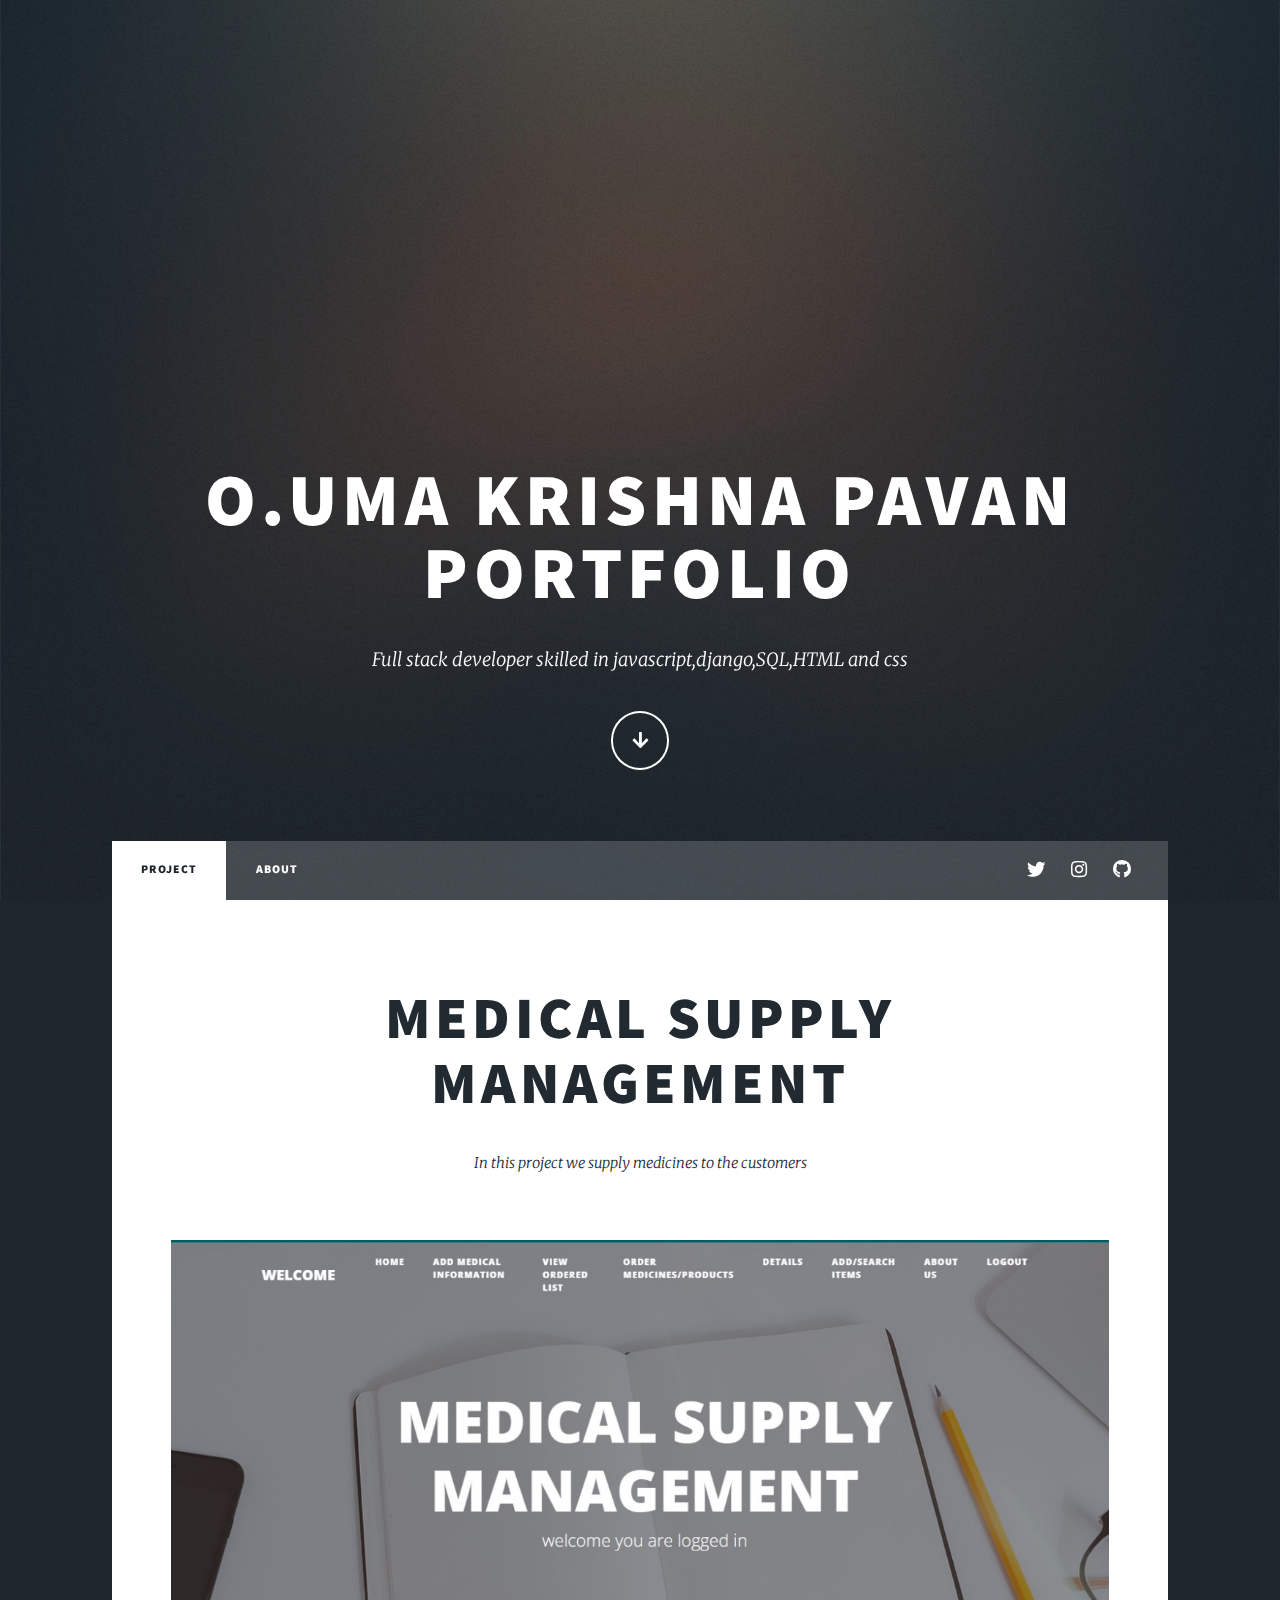
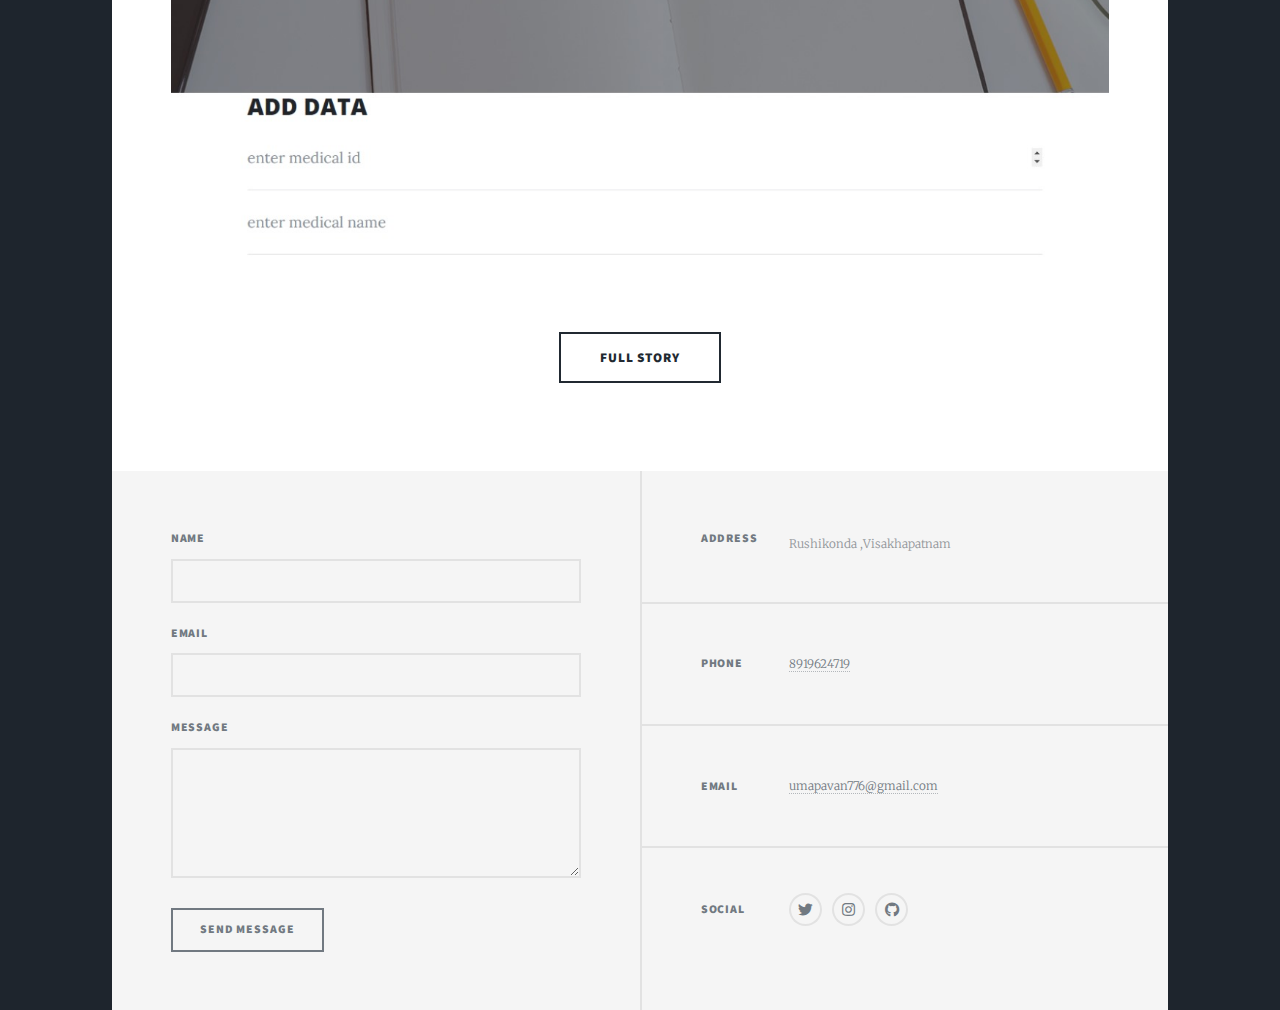
<file: index.html>
<!DOCTYPE HTML>
<html>
	<head>
		<title>Portfolio</title>
		<meta charset="utf-8" />
		<meta name="viewport" content="width=device-width, initial-scale=1, user-scalable=no" />
		<link rel="stylesheet" href="assets/css/main.css" />
		<noscript><link rel="stylesheet" href="assets/css/noscript.css" /></noscript>
	</head>
	<body class="is-preload">

			<div id="wrapper" class="fade-in">

					<div id="intro">
						<h1>O.Uma Krishna Pavan<br />
						Portfolio</h1>
						<p>Full stack developer skilled in javascript,django,SQL,HTML and css </p>
						<ul class="actions">
							<li><a href="#header" class="button icon solid solo fa-arrow-down scrolly">Continue</a></li>
						</ul>
					</div>
					<header id="header">
						<a href="index.html" class="logo">My Project</a>
					</header>

					<nav id="nav">
						<ul class="links">
							<li class="active"><a href="index.html">Project</a></li>
							<li><a href="elements.html">About</a></li>
						</ul>
						<ul class="icons">
							<li><a href="https://x.com/krish_10_13" class="icon brands fa-twitter"><span class="label">Twitter</span></a></li>
							<li><a href="https://www.instagram.com/krishna_10_13/" class="icon brands fa-instagram"><span class="label">Instagram</span></a></li>
							<li><a href="https://github.com/Krishna13-10" class="icon brands fa-github"><span class="label">GitHub</span></a></li>
						</ul>
					</nav>

					<div id="main">

							<article class="post featured">
								<header class="major">

									<h2><a href="#">Medical Supply Management
									</a></h2>
									<p>In this project we supply medicines to the customers</p>
								</header>
								<a href="#" class="image main"><img src="images/pic01.jpg" alt="" /></a>
								<ul class="actions special">
									<li><a href="#" class="button large">Full Story</a></li>
								</ul>
							</article>
							</section>

					</div>

				<!-- Footer -->
					<footer id="footer">
						<section>
							<form method="post" action="#">
								<div class="fields">
									<div class="field">
										<label for="name">Name</label>
										<input type="text" name="name" id="name" />
									</div>
									<div class="field">
										<label for="email">Email</label>
										<input type="text" name="email" id="email" />
									</div>
									<div class="field">
										<label for="message">Message</label>
										<textarea name="message" id="message" rows="3"></textarea>
									</div>
								</div>
								<ul class="actions">
									<li><input type="submit" value="Send Message" /></li>
								</ul>
							</form>
						</section>
						<section class="split contact">
							<section class="alt">
								<h3>Address</h3>
								<p>Rushikonda ,Visakhapatnam</p>		                                    </p>
							</section>
							<section>
								<h3>Phone</h3>
								<p><a href="#">8919624719</a></p>
							</section>
							<section>
								<h3>Email</h3>
								<p><a href="#">umapavan776@gmail.com</a></p>
							</section>
							<section>
								<h3>Social</h3>
								<ul class="icons alt"><li><a href="https://x.com/krish_10_13" class="icon brands fa-twitter"><span class="label">Twitter</span></a></li>
									<li><a href="https://www.instagram.com/krishna_10_13/" class="icon brands fa-instagram"><span class="label">Instagram</span></a></li>
									<li><a href="https://github.com/Krishna13-10" class="icon brands fa-github"><span class="label">GitHub</span></a></li>
								</ul>
							</section>
						</section>
					</footer>

				

			</div>

		<!-- Scripts -->
			<script src="assets/js/jquery.min.js"></script>
			<script src="assets/js/jquery.scrollex.min.js"></script>
			<script src="assets/js/jquery.scrolly.min.js"></script>
			<script src="assets/js/browser.min.js"></script>
			<script src="assets/js/breakpoints.min.js"></script>
			<script src="assets/js/util.js"></script>
			<script src="assets/js/main.js"></script>

	</body>
</html>
</file>
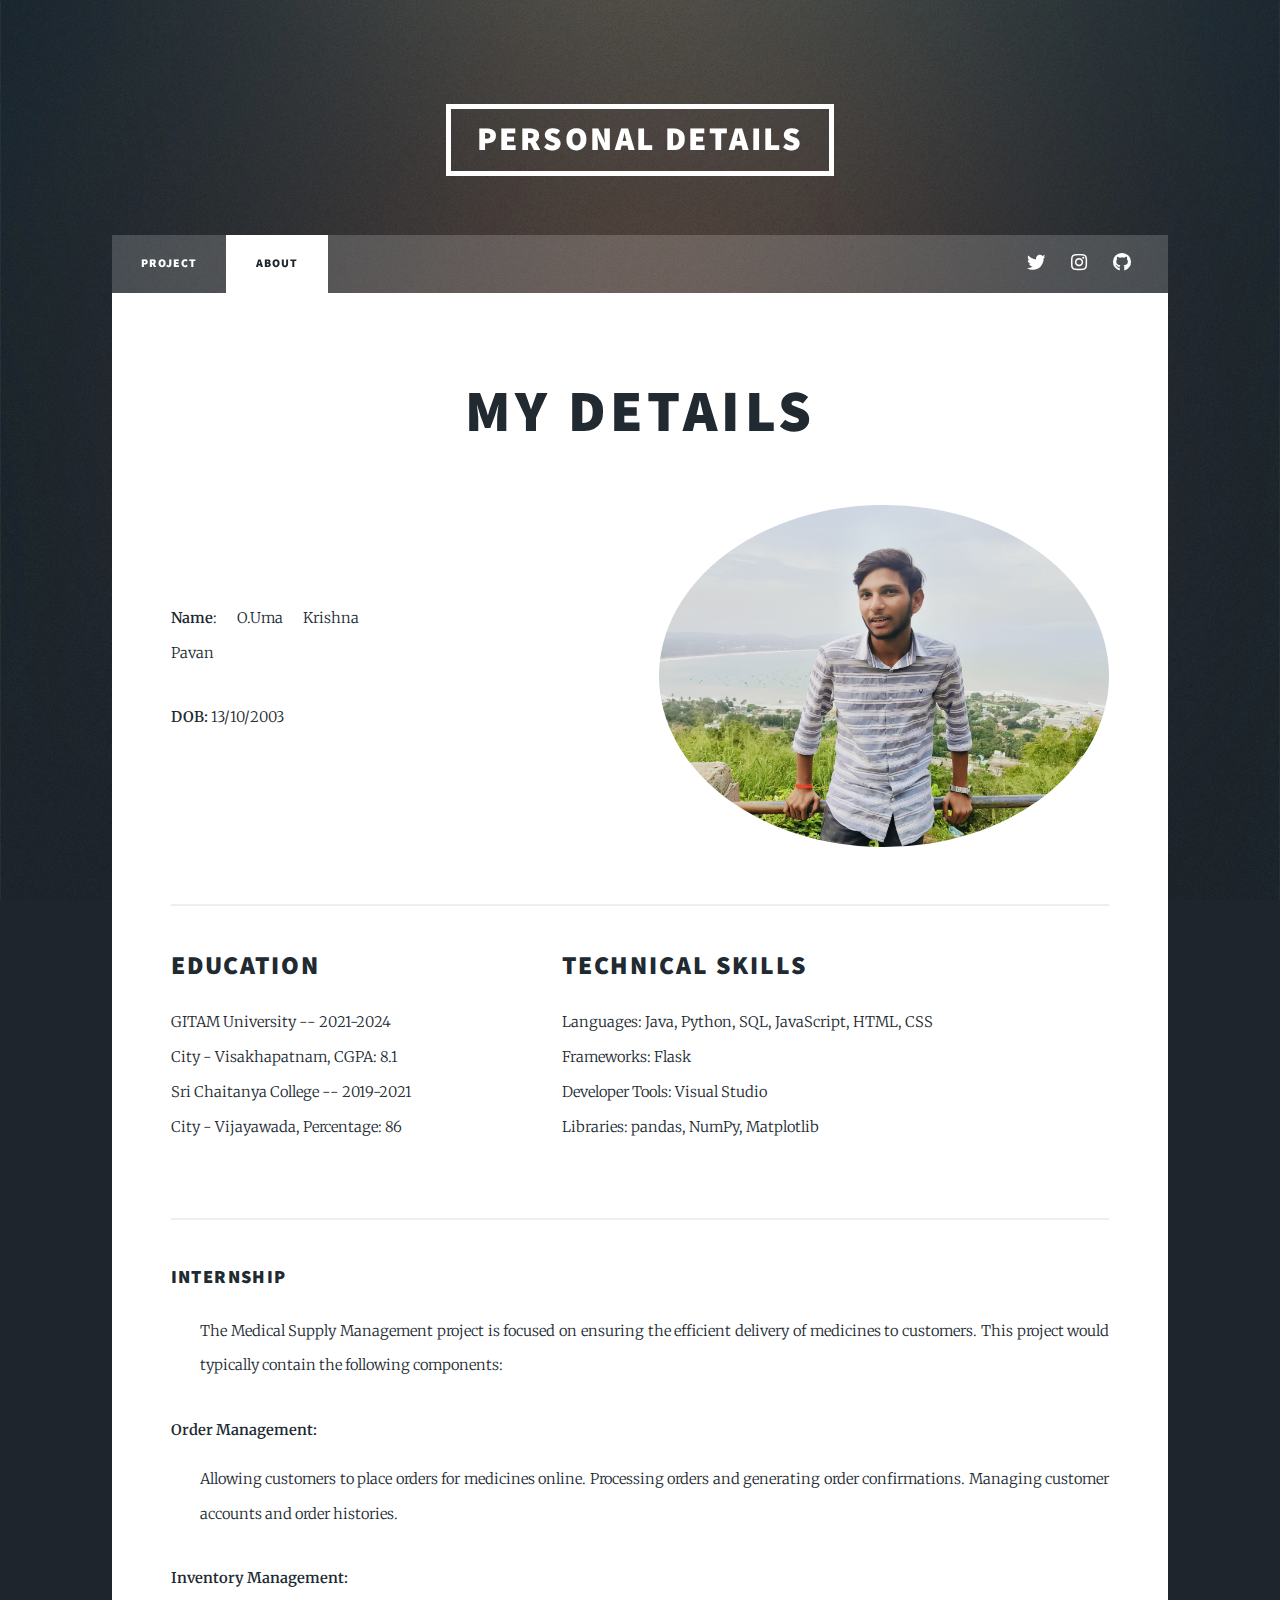
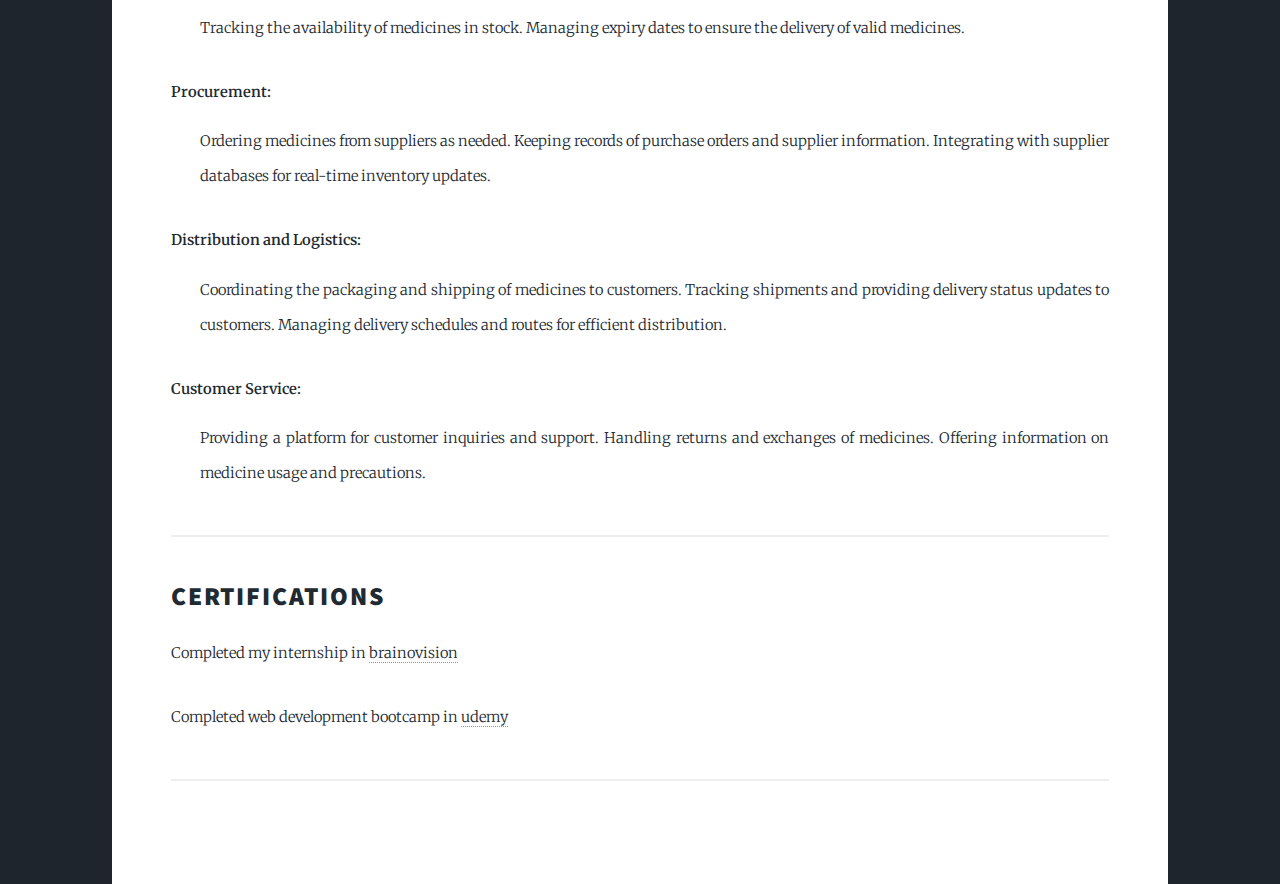
<file: elements.html>
<!DOCTYPE HTML>

<html>
	<head>
		<title>Elements Reference - Massively by HTML5 UP</title>
		<meta charset="utf-8" />
		<meta name="viewport" content="width=device-width, initial-scale=1, user-scalable=no" />
		<link rel="stylesheet" href="assets/css/main.css" />
		<noscript><link rel="stylesheet" href="assets/css/noscript.css" /></noscript>
		<style>
			.details{
				
				display: flex;
				align-items: center;
			}
			.education-section {
				display: flex;
				align-items: center;
			}
			.edu{
				margin-right: 150px;
			}
			.details img {
				max-width: 450px;
				max-height: 500px;
				border-radius: 50%;
				margin-left: 300px;
			}
			
		</style>
	</head>
	<body class="is-preload">

		<!-- Wrapper -->
		<div id="wrapper">

			<!-- Header -->
			<header id="header">
				<a href="index.html" class="logo">Personal Details</a>
			</header>

			<!-- Nav -->
			<nav id="nav">
				<ul class="links">
					<li><a href="index.html">Project</a></li>
					<li class="active"><a href="elements.html">About</a></li>
				</ul>
				<ul class="icons">
					<li><a href="https://x.com/krish_10_13" class="icon brands fa-twitter"><span class="label">Twitter</span></a></li>
							<li><a href="https://www.instagram.com/krishna_10_13/" class="icon brands fa-instagram"><span class="label">Instagram</span></a></li>
							<li><a href="https://github.com/Krishna13-10" class="icon brands fa-github"><span class="label">GitHub</span></a></li>

				</ul>
			</nav>

			<!-- Main -->
			<div id="main">

				<!-- Post -->
				<section class="post">
					<header class="major">
						<h1>My details</h1>
					</header>

					<!-- Text stuff -->
					<div class="details">
						<div>
					<p><b>Name</b>: O.Uma Krishna Pavan</p>
					<p><b>DOB:</b> 13/10/2003</p>
					    </div>
						<div >
							<img src="pico4.jpg" alt="Your Picture">
						</div>
					</div>


					<hr />

					<!-- Education Section -->
					<div class="education-section">
						<div class="edu">
							<header>
								<h2>Education</h2>
							</header>
							<p>GITAM University -- 2021-2024<br>
								City - Visakhapatnam, CGPA: 8.1<br>
								Sri Chaitanya College -- 2019-2021<br>
								City - Vijayawada, Percentage: 86<br>
							</p>
						</div>
						<div>
							<header>
							<h2>Technical skills</h2>
							</header>
							<p>Languages: Java, Python, SQL, JavaScript, HTML, CSS<br>
							Frameworks: Flask<br>
						    Developer Tools: Visual Studio<br>
							Libraries: pandas, NumPy, Matplotlib<br>
						</div>
					</div>

					<hr />

					<h3>Internship</h3>
					<dl>
						<dd>
							<p>The Medical Supply Management project is focused on ensuring the efficient delivery of medicines to customers. This project would typically contain the following components:</p>
						</dd>
						<dt>Order Management:</dt>
						<dd>
							<p>Allowing customers to place orders for medicines online. Processing orders and generating order confirmations. Managing customer accounts and order histories.</p>
						</dd>
						<dt>Inventory Management:</dt>
						<dd>
							<p>Tracking the availability of medicines in stock. Managing expiry dates to ensure the delivery of valid medicines.</p>
						</dd>
						<dt>Procurement:</dt>
						<dd>
							<p>Ordering medicines from suppliers as needed. Keeping records of purchase orders and supplier information. Integrating with supplier databases for real-time inventory updates.</p>
						</dd>
						<dt>Distribution and Logistics:</dt>
						<dd>
							<p>Coordinating the packaging and shipping of medicines to customers. Tracking shipments and providing delivery status updates to customers. Managing delivery schedules and routes for efficient distribution.</p>
						</dd>
						<dt>Customer Service:</dt>
						<dd>
							<p>Providing a platform for customer inquiries and support. Handling returns and exchanges of medicines. Offering information on medicine usage and precautions.</p>
						</dd>
					</dl>

					<hr />

					<!-- Certifications Section -->
					<h2>Certifications</h2>
					<p>Completed my internship in <a href="pic02.jpg">brainovision</a></p>
					<p>Completed web development bootcamp in <a href="pic03.jpg">udemy</a></p>
					<hr />

				</section>

			</div>

			
		<script src="assets/js/jquery.min.js"></script>
		<script src="assets/js/jquery.scrollex.min.js"></script>
		<script src="assets/js/jquery.scrolly.min.js"></script>
		<script src="assets/js/browser.min.js"></script>
		<script src="assets/js/breakpoints.min.js"></script>
		<script src="assets/js/util.js"></script>
		<script src="assets/js/main.js"></script>

	</body>
</html>
</file>
<file: assets/css/main.css>
@import url(fontawesome-all.min.css);
@import url("https://fonts.googleapis.com/css?family=Merriweather:300,700,300italic,700italic|Source+Sans+Pro:900");

/*
	Massively by HTML5 UP
	html5up.net | @ajlkn
	Free for personal and commercial use under the CCA 3.0 license (html5up.net/license)
*/

html, body, div, span, applet, object,
iframe, h1, h2, h3, h4, h5, h6, p, blockquote,
pre, a, abbr, acronym, address, big, cite,
code, del, dfn, em, img, ins, kbd, q, s, samp,
small, strike, strong, sub, sup, tt, var, b,
u, i, center, dl, dt, dd, ol, ul, li, fieldset,
form, label, legend, table, caption, tbody,
tfoot, thead, tr, th, td, article, aside,
canvas, details, embed, figure, figcaption,
footer, header, hgroup, menu, nav, output, ruby,
section, summary, time, mark, audio, video {
	margin: 0;
	padding: 0;
	border: 0;
	font-size: 100%;
	font: inherit;
	vertical-align: baseline;}

article, aside, details, figcaption, figure,
footer, header, hgroup, menu, nav, section {
	display: block;}

body {
	line-height: 1;
}

ol, ul {
	list-style: none;
}

blockquote, q {
	quotes: none;
}

	blockquote:before, blockquote:after, q:before, q:after {
		content: '';
		content: none;
	}

table {
	border-collapse: collapse;
	border-spacing: 0;
}

body {
	-webkit-text-size-adjust: none;
}

mark {
	background-color: transparent;
	color: inherit;
}

input::-moz-focus-inner {
	border: 0;
	padding: 0;
}

input, select, textarea {
	-moz-appearance: none;
	-webkit-appearance: none;
	-ms-appearance: none;
	appearance: none;
}

/* Basic */

	@-ms-viewport {
		width: device-width;
	}

	body {
		-ms-overflow-style: scrollbar;
	}

	@media screen and (max-width: 480px) {

		html, body {
			min-width: 320px;
		}

	}

	html {
		box-sizing: border-box;
	}

	*, *:before, *:after {
		box-sizing: inherit;
	}

	body {
		background-color: #1e252d;
	}

		body.is-preload *, body.is-preload *:before, body.is-preload *:after {
			-moz-animation: none !important;
			-webkit-animation: none !important;
			-ms-animation: none !important;
			animation: none !important;
			-moz-transition: none !important;
			-webkit-transition: none !important;
			-ms-transition: none !important;
			transition: none !important;
		}

/* Type */

	html {
		font-size: 16pt;
	}

		@media screen and (max-width: 1680px) {

			html {
				font-size: 12pt;
			}

		}

		@media screen and (max-width: 1280px) {

			html {
				font-size: 11pt;
			}

		}

		@media screen and (max-width: 360px) {

			html {
				font-size: 10pt;
			}

		}

	body {
		color: #212931;
	}

	body, input, select, textarea {
		font-family: "Merriweather", Georgia, serif;
		font-weight: 300;
		font-size: 1rem;
		line-height: 2.375;
	}

	a {
		-moz-transition: color 0.2s ease-in-out, background-color 0.2s ease-in-out, border-color 0.2s ease-in-out, box-shadow 0.2s ease-in-out;
		-webkit-transition: color 0.2s ease-in-out, background-color 0.2s ease-in-out, border-color 0.2s ease-in-out, box-shadow 0.2s ease-in-out;
		-ms-transition: color 0.2s ease-in-out, background-color 0.2s ease-in-out, border-color 0.2s ease-in-out, box-shadow 0.2s ease-in-out;
		transition: color 0.2s ease-in-out, background-color 0.2s ease-in-out, border-color 0.2s ease-in-out, box-shadow 0.2s ease-in-out;
		border-bottom: dotted 1px;
		text-decoration: none;
	}

		a:hover {
			border-bottom-color: transparent;
		}

	strong, b {
		font-weight: 600;
	}

	em, i {
		font-style: italic;
	}

	p {
		text-align: justify;
		margin: 0 0 2rem 0;
	}

	h1, h2, h3, h4, h5, h6 {
		font-family: "Source Sans Pro", Helvetica, sans-serif;
		font-weight: 900;
		line-height: 1.5;
		letter-spacing: 0.075em;
		text-transform: uppercase;
		margin: 0 0 1rem 0;
	}

		h1 a, h2 a, h3 a, h4 a, h5 a, h6 a {
			border-bottom: 0;
			color: inherit;
			text-decoration: none;
		}

	h1 {
		font-size: 4rem;
		line-height: 1.1;
		margin: 0 0 2rem 0;
	}

	h2 {
		font-size: 1.75rem;
		line-height: 1.3;
		margin: 0 0 1.5rem 0;
	}

	h3 {
		font-size: 1.25rem;
		margin: 0 0 1.5rem 0;
	}

	h4 {
		font-size: 1rem;
	}

	h5 {
		font-size: 0.9rem;
	}

	h6 {
		font-size: 0.8rem;
	}

	sub {
		font-size: 0.8rem;
		position: relative;
		top: 0.5rem;
	}

	sup {
		font-size: 0.8rem;
		position: relative;
		top: -0.5rem;
	}

	blockquote {
		border-left: solid 4px;
		font-style: italic;
		margin: 0 0 2rem 0;
		padding: 0.5rem 0 0.5rem 2rem;
	}

	code {
		border: solid 2px;
		font-family: "Courier New", monospace;
		font-size: 0.9rem;
		margin: 0 0.25rem;
		padding: 0.25rem 0.65rem;
	}

	pre {
		-webkit-overflow-scrolling: touch;
		font-family: "Courier New", monospace;
		font-size: 0.9rem;
		margin: 0 0 2rem 0;
	}

		pre code {
			display: block;
			line-height: 1.75;
			padding: 1rem 1.5rem;
			overflow-x: auto;
		}

	hr {
		border: 0;
		border-bottom: solid 2px;
		margin: 3rem 0;
	}

		hr.major {
			margin: 5rem 0;
		}

	.align-left {
		text-align: left;
	}

	.align-center {
		text-align: center;
	}

	.align-right {
		text-align: right;
	}

	input, select, textarea {
		color: #212931;
	}

	a {
		color: #212931;
		border-bottom-color: rgba(33, 41, 49, 0.5);
	}

		a:hover {
			border-bottom-color: transparent;
			color: #18bfef !important;
		}

	strong, b {
		color: #212931;
	}

	h1, h2, h3, h4, h5, h6 {
		color: #212931;
	}

	blockquote {
		border-left-color: #eeeeee;
	}

	code {
		background: rgba(220, 220, 220, 0.25);
		border-color: #eeeeee;
	}

	hr {
		border-bottom-color: #eeeeee;
	}

/* Row */

	.row {
		display: flex;
		flex-wrap: wrap;
		box-sizing: border-box;
		align-items: stretch;
	}

		.row > * {
			box-sizing: border-box;
		}

		.row.gtr-uniform > * > :last-child {
			margin-bottom: 0;
		}

		.row.aln-left {
			justify-content: flex-start;
		}

		.row.aln-center {
			justify-content: center;
		}

		.row.aln-right {
			justify-content: flex-end;
		}

		.row.aln-top {
			align-items: flex-start;
		}

		.row.aln-middle {
			align-items: center;
		}

		.row.aln-bottom {
			align-items: flex-end;
		}

		.row > .imp {
			order: -1;
		}

		.row > .col-1 {
			width: 8.33333%;
		}

		.row > .off-1 {
			margin-left: 8.33333%;
		}

		.row > .col-2 {
			width: 16.66667%;
		}

		.row > .off-2 {
			margin-left: 16.66667%;
		}

		.row > .col-3 {
			width: 25%;
		}

		.row > .off-3 {
			margin-left: 25%;
		}

		.row > .col-4 {
			width: 33.33333%;
		}

		.row > .off-4 {
			margin-left: 33.33333%;
		}

		.row > .col-5 {
			width: 41.66667%;
		}

		.row > .off-5 {
			margin-left: 41.66667%;
		}

		.row > .col-6 {
			width: 50%;
		}

		.row > .off-6 {
			margin-left: 50%;
		}

		.row > .col-7 {
			width: 58.33333%;
		}

		.row > .off-7 {
			margin-left: 58.33333%;
		}

		.row > .col-8 {
			width: 66.66667%;
		}

		.row > .off-8 {
			margin-left: 66.66667%;
		}

		.row > .col-9 {
			width: 75%;
		}

		.row > .off-9 {
			margin-left: 75%;
		}

		.row > .col-10 {
			width: 83.33333%;
		}

		.row > .off-10 {
			margin-left: 83.33333%;
		}

		.row > .col-11 {
			width: 91.66667%;
		}

		.row > .off-11 {
			margin-left: 91.66667%;
		}

		.row > .col-12 {
			width: 100%;
		}

		.row > .off-12 {
			margin-left: 100%;
		}

		.row.gtr-0 {
			margin-top: 0;
			margin-left: 0rem;
		}

			.row.gtr-0 > * {
				padding: 0 0 0 0rem;
			}

			.row.gtr-0.gtr-uniform {
				margin-top: 0rem;
			}

				.row.gtr-0.gtr-uniform > * {
					padding-top: 0rem;
				}

		.row.gtr-25 {
			margin-top: 0;
			margin-left: -0.375rem;
		}

			.row.gtr-25 > * {
				padding: 0 0 0 0.375rem;
			}

			.row.gtr-25.gtr-uniform {
				margin-top: -0.375rem;
			}

				.row.gtr-25.gtr-uniform > * {
					padding-top: 0.375rem;
				}

		.row.gtr-50 {
			margin-top: 0;
			margin-left: -0.75rem;
		}

			.row.gtr-50 > * {
				padding: 0 0 0 0.75rem;
			}

			.row.gtr-50.gtr-uniform {
				margin-top: -0.75rem;
			}

				.row.gtr-50.gtr-uniform > * {
					padding-top: 0.75rem;
				}

		.row {
			margin-top: 0;
			margin-left: -1.5rem;
		}

			.row > * {
				padding: 0 0 0 1.5rem;
			}

			.row.gtr-uniform {
				margin-top: -1.5rem;
			}

				.row.gtr-uniform > * {
					padding-top: 1.5rem;
				}

		.row.gtr-150 {
			margin-top: 0;
			margin-left: -2.25rem;
		}

			.row.gtr-150 > * {
				padding: 0 0 0 2.25rem;
			}

			.row.gtr-150.gtr-uniform {
				margin-top: -2.25rem;
			}

				.row.gtr-150.gtr-uniform > * {
					padding-top: 2.25rem;
				}

		.row.gtr-200 {
			margin-top: 0;
			margin-left: -3rem;
		}

			.row.gtr-200 > * {
				padding: 0 0 0 3rem;
			}

			.row.gtr-200.gtr-uniform {
				margin-top: -3rem;
			}

				.row.gtr-200.gtr-uniform > * {
					padding-top: 3rem;
				}

		@media screen and (max-width: 1680px) {

			.row {
				display: flex;
				flex-wrap: wrap;
				box-sizing: border-box;
				align-items: stretch;
			}

				.row > * {
					box-sizing: border-box;
				}

				.row.gtr-uniform > * > :last-child {
					margin-bottom: 0;
				}

				.row.aln-left {
					justify-content: flex-start;
				}

				.row.aln-center {
					justify-content: center;
				}

				.row.aln-right {
					justify-content: flex-end;
				}

				.row.aln-top {
					align-items: flex-start;
				}

				.row.aln-middle {
					align-items: center;
				}

				.row.aln-bottom {
					align-items: flex-end;
				}

				.row > .imp-xlarge {
					order: -1;
				}

				.row > .col-1-xlarge {
					width: 8.33333%;
				}

				.row > .off-1-xlarge {
					margin-left: 8.33333%;
				}

				.row > .col-2-xlarge {
					width: 16.66667%;
				}

				.row > .off-2-xlarge {
					margin-left: 16.66667%;
				}

				.row > .col-3-xlarge {
					width: 25%;
				}

				.row > .off-3-xlarge {
					margin-left: 25%;
				}

				.row > .col-4-xlarge {
					width: 33.33333%;
				}

				.row > .off-4-xlarge {
					margin-left: 33.33333%;
				}

				.row > .col-5-xlarge {
					width: 41.66667%;
				}

				.row > .off-5-xlarge {
					margin-left: 41.66667%;
				}

				.row > .col-6-xlarge {
					width: 50%;
				}

				.row > .off-6-xlarge {
					margin-left: 50%;
				}

				.row > .col-7-xlarge {
					width: 58.33333%;
				}

				.row > .off-7-xlarge {
					margin-left: 58.33333%;
				}

				.row > .col-8-xlarge {
					width: 66.66667%;
				}

				.row > .off-8-xlarge {
					margin-left: 66.66667%;
				}

				.row > .col-9-xlarge {
					width: 75%;
				}

				.row > .off-9-xlarge {
					margin-left: 75%;
				}

				.row > .col-10-xlarge {
					width: 83.33333%;
				}

				.row > .off-10-xlarge {
					margin-left: 83.33333%;
				}

				.row > .col-11-xlarge {
					width: 91.66667%;
				}

				.row > .off-11-xlarge {
					margin-left: 91.66667%;
				}

				.row > .col-12-xlarge {
					width: 100%;
				}

				.row > .off-12-xlarge {
					margin-left: 100%;
				}

				.row.gtr-0 {
					margin-top: 0;
					margin-left: 0rem;
				}

					.row.gtr-0 > * {
						padding: 0 0 0 0rem;
					}

					.row.gtr-0.gtr-uniform {
						margin-top: 0rem;
					}

						.row.gtr-0.gtr-uniform > * {
							padding-top: 0rem;
						}

				.row.gtr-25 {
					margin-top: 0;
					margin-left: -0.375rem;
				}

					.row.gtr-25 > * {
						padding: 0 0 0 0.375rem;
					}

					.row.gtr-25.gtr-uniform {
						margin-top: -0.375rem;
					}

						.row.gtr-25.gtr-uniform > * {
							padding-top: 0.375rem;
						}

				.row.gtr-50 {
					margin-top: 0;
					margin-left: -0.75rem;
				}

					.row.gtr-50 > * {
						padding: 0 0 0 0.75rem;
					}

					.row.gtr-50.gtr-uniform {
						margin-top: -0.75rem;
					}

						.row.gtr-50.gtr-uniform > * {
							padding-top: 0.75rem;
						}

				.row {
					margin-top: 0;
					margin-left: -1.5rem;
				}

					.row > * {
						padding: 0 0 0 1.5rem;
					}

					.row.gtr-uniform {
						margin-top: -1.5rem;
					}

						.row.gtr-uniform > * {
							padding-top: 1.5rem;
						}

				.row.gtr-150 {
					margin-top: 0;
					margin-left: -2.25rem;
				}

					.row.gtr-150 > * {
						padding: 0 0 0 2.25rem;
					}

					.row.gtr-150.gtr-uniform {
						margin-top: -2.25rem;
					}

						.row.gtr-150.gtr-uniform > * {
							padding-top: 2.25rem;
						}

				.row.gtr-200 {
					margin-top: 0;
					margin-left: -3rem;
				}

					.row.gtr-200 > * {
						padding: 0 0 0 3rem;
					}

					.row.gtr-200.gtr-uniform {
						margin-top: -3rem;
					}

						.row.gtr-200.gtr-uniform > * {
							padding-top: 3rem;
						}

		}

		@media screen and (max-width: 1280px) {

			.row {
				display: flex;
				flex-wrap: wrap;
				box-sizing: border-box;
				align-items: stretch;
			}

				.row > * {
					box-sizing: border-box;
				}

				.row.gtr-uniform > * > :last-child {
					margin-bottom: 0;
				}

				.row.aln-left {
					justify-content: flex-start;
				}

				.row.aln-center {
					justify-content: center;
				}

				.row.aln-right {
					justify-content: flex-end;
				}

				.row.aln-top {
					align-items: flex-start;
				}

				.row.aln-middle {
					align-items: center;
				}

				.row.aln-bottom {
					align-items: flex-end;
				}

				.row > .imp-large {
					order: -1;
				}

				.row > .col-1-large {
					width: 8.33333%;
				}

				.row > .off-1-large {
					margin-left: 8.33333%;
				}

				.row > .col-2-large {
					width: 16.66667%;
				}

				.row > .off-2-large {
					margin-left: 16.66667%;
				}

				.row > .col-3-large {
					width: 25%;
				}

				.row > .off-3-large {
					margin-left: 25%;
				}

				.row > .col-4-large {
					width: 33.33333%;
				}

				.row > .off-4-large {
					margin-left: 33.33333%;
				}

				.row > .col-5-large {
					width: 41.66667%;
				}

				.row > .off-5-large {
					margin-left: 41.66667%;
				}

				.row > .col-6-large {
					width: 50%;
				}

				.row > .off-6-large {
					margin-left: 50%;
				}

				.row > .col-7-large {
					width: 58.33333%;
				}

				.row > .off-7-large {
					margin-left: 58.33333%;
				}

				.row > .col-8-large {
					width: 66.66667%;
				}

				.row > .off-8-large {
					margin-left: 66.66667%;
				}

				.row > .col-9-large {
					width: 75%;
				}

				.row > .off-9-large {
					margin-left: 75%;
				}

				.row > .col-10-large {
					width: 83.33333%;
				}

				.row > .off-10-large {
					margin-left: 83.33333%;
				}

				.row > .col-11-large {
					width: 91.66667%;
				}

				.row > .off-11-large {
					margin-left: 91.66667%;
				}

				.row > .col-12-large {
					width: 100%;
				}

				.row > .off-12-large {
					margin-left: 100%;
				}

				.row.gtr-0 {
					margin-top: 0;
					margin-left: 0rem;
				}

					.row.gtr-0 > * {
						padding: 0 0 0 0rem;
					}

					.row.gtr-0.gtr-uniform {
						margin-top: 0rem;
					}

						.row.gtr-0.gtr-uniform > * {
							padding-top: 0rem;
						}

				.row.gtr-25 {
					margin-top: 0;
					margin-left: -0.375rem;
				}

					.row.gtr-25 > * {
						padding: 0 0 0 0.375rem;
					}

					.row.gtr-25.gtr-uniform {
						margin-top: -0.375rem;
					}

						.row.gtr-25.gtr-uniform > * {
							padding-top: 0.375rem;
						}

				.row.gtr-50 {
					margin-top: 0;
					margin-left: -0.75rem;
				}

					.row.gtr-50 > * {
						padding: 0 0 0 0.75rem;
					}

					.row.gtr-50.gtr-uniform {
						margin-top: -0.75rem;
					}

						.row.gtr-50.gtr-uniform > * {
							padding-top: 0.75rem;
						}

				.row {
					margin-top: 0;
					margin-left: -1.5rem;
				}

					.row > * {
						padding: 0 0 0 1.5rem;
					}

					.row.gtr-uniform {
						margin-top: -1.5rem;
					}

						.row.gtr-uniform > * {
							padding-top: 1.5rem;
						}

				.row.gtr-150 {
					margin-top: 0;
					margin-left: -2.25rem;
				}

					.row.gtr-150 > * {
						padding: 0 0 0 2.25rem;
					}

					.row.gtr-150.gtr-uniform {
						margin-top: -2.25rem;
					}

						.row.gtr-150.gtr-uniform > * {
							padding-top: 2.25rem;
						}

				.row.gtr-200 {
					margin-top: 0;
					margin-left: -3rem;
				}

					.row.gtr-200 > * {
						padding: 0 0 0 3rem;
					}

					.row.gtr-200.gtr-uniform {
						margin-top: -3rem;
					}

						.row.gtr-200.gtr-uniform > * {
							padding-top: 3rem;
						}

		}

		@media screen and (max-width: 980px) {

			.row {
				display: flex;
				flex-wrap: wrap;
				box-sizing: border-box;
				align-items: stretch;
			}

				.row > * {
					box-sizing: border-box;
				}

				.row.gtr-uniform > * > :last-child {
					margin-bottom: 0;
				}

				.row.aln-left {
					justify-content: flex-start;
				}

				.row.aln-center {
					justify-content: center;
				}

				.row.aln-right {
					justify-content: flex-end;
				}

				.row.aln-top {
					align-items: flex-start;
				}

				.row.aln-middle {
					align-items: center;
				}

				.row.aln-bottom {
					align-items: flex-end;
				}

				.row > .imp-medium {
					order: -1;
				}

				.row > .col-1-medium {
					width: 8.33333%;
				}

				.row > .off-1-medium {
					margin-left: 8.33333%;
				}

				.row > .col-2-medium {
					width: 16.66667%;
				}

				.row > .off-2-medium {
					margin-left: 16.66667%;
				}

				.row > .col-3-medium {
					width: 25%;
				}

				.row > .off-3-medium {
					margin-left: 25%;
				}

				.row > .col-4-medium {
					width: 33.33333%;
				}

				.row > .off-4-medium {
					margin-left: 33.33333%;
				}

				.row > .col-5-medium {
					width: 41.66667%;
				}

				.row > .off-5-medium {
					margin-left: 41.66667%;
				}

				.row > .col-6-medium {
					width: 50%;
				}

				.row > .off-6-medium {
					margin-left: 50%;
				}

				.row > .col-7-medium {
					width: 58.33333%;
				}

				.row > .off-7-medium {
					margin-left: 58.33333%;
				}

				.row > .col-8-medium {
					width: 66.66667%;
				}

				.row > .off-8-medium {
					margin-left: 66.66667%;
				}

				.row > .col-9-medium {
					width: 75%;
				}

				.row > .off-9-medium {
					margin-left: 75%;
				}

				.row > .col-10-medium {
					width: 83.33333%;
				}

				.row > .off-10-medium {
					margin-left: 83.33333%;
				}

				.row > .col-11-medium {
					width: 91.66667%;
				}

				.row > .off-11-medium {
					margin-left: 91.66667%;
				}

				.row > .col-12-medium {
					width: 100%;
				}

				.row > .off-12-medium {
					margin-left: 100%;
				}

				.row.gtr-0 {
					margin-top: 0;
					margin-left: 0rem;
				}

					.row.gtr-0 > * {
						padding: 0 0 0 0rem;
					}

					.row.gtr-0.gtr-uniform {
						margin-top: 0rem;
					}

						.row.gtr-0.gtr-uniform > * {
							padding-top: 0rem;
						}

				.row.gtr-25 {
					margin-top: 0;
					margin-left: -0.375rem;
				}

					.row.gtr-25 > * {
						padding: 0 0 0 0.375rem;
					}

					.row.gtr-25.gtr-uniform {
						margin-top: -0.375rem;
					}

						.row.gtr-25.gtr-uniform > * {
							padding-top: 0.375rem;
						}

				.row.gtr-50 {
					margin-top: 0;
					margin-left: -0.75rem;
				}

					.row.gtr-50 > * {
						padding: 0 0 0 0.75rem;
					}

					.row.gtr-50.gtr-uniform {
						margin-top: -0.75rem;
					}

						.row.gtr-50.gtr-uniform > * {
							padding-top: 0.75rem;
						}

				.row {
					margin-top: 0;
					margin-left: -1.5rem;
				}

					.row > * {
						padding: 0 0 0 1.5rem;
					}

					.row.gtr-uniform {
						margin-top: -1.5rem;
					}

						.row.gtr-uniform > * {
							padding-top: 1.5rem;
						}

				.row.gtr-150 {
					margin-top: 0;
					margin-left: -2.25rem;
				}

					.row.gtr-150 > * {
						padding: 0 0 0 2.25rem;
					}

					.row.gtr-150.gtr-uniform {
						margin-top: -2.25rem;
					}

						.row.gtr-150.gtr-uniform > * {
							padding-top: 2.25rem;
						}

				.row.gtr-200 {
					margin-top: 0;
					margin-left: -3rem;
				}

					.row.gtr-200 > * {
						padding: 0 0 0 3rem;
					}

					.row.gtr-200.gtr-uniform {
						margin-top: -3rem;
					}

						.row.gtr-200.gtr-uniform > * {
							padding-top: 3rem;
						}

		}

		@media screen and (max-width: 736px) {

			.row {
				display: flex;
				flex-wrap: wrap;
				box-sizing: border-box;
				align-items: stretch;
			}

				.row > * {
					box-sizing: border-box;
				}

				.row.gtr-uniform > * > :last-child {
					margin-bottom: 0;
				}

				.row.aln-left {
					justify-content: flex-start;
				}

				.row.aln-center {
					justify-content: center;
				}

				.row.aln-right {
					justify-content: flex-end;
				}

				.row.aln-top {
					align-items: flex-start;
				}

				.row.aln-middle {
					align-items: center;
				}

				.row.aln-bottom {
					align-items: flex-end;
				}

				.row > .imp-small {
					order: -1;
				}

				.row > .col-1-small {
					width: 8.33333%;
				}

				.row > .off-1-small {
					margin-left: 8.33333%;
				}

				.row > .col-2-small {
					width: 16.66667%;
				}

				.row > .off-2-small {
					margin-left: 16.66667%;
				}

				.row > .col-3-small {
					width: 25%;
				}

				.row > .off-3-small {
					margin-left: 25%;
				}

				.row > .col-4-small {
					width: 33.33333%;
				}

				.row > .off-4-small {
					margin-left: 33.33333%;
				}

				.row > .col-5-small {
					width: 41.66667%;
				}

				.row > .off-5-small {
					margin-left: 41.66667%;
				}

				.row > .col-6-small {
					width: 50%;
				}

				.row > .off-6-small {
					margin-left: 50%;
				}

				.row > .col-7-small {
					width: 58.33333%;
				}

				.row > .off-7-small {
					margin-left: 58.33333%;
				}

				.row > .col-8-small {
					width: 66.66667%;
				}

				.row > .off-8-small {
					margin-left: 66.66667%;
				}

				.row > .col-9-small {
					width: 75%;
				}

				.row > .off-9-small {
					margin-left: 75%;
				}

				.row > .col-10-small {
					width: 83.33333%;
				}

				.row > .off-10-small {
					margin-left: 83.33333%;
				}

				.row > .col-11-small {
					width: 91.66667%;
				}

				.row > .off-11-small {
					margin-left: 91.66667%;
				}

				.row > .col-12-small {
					width: 100%;
				}

				.row > .off-12-small {
					margin-left: 100%;
				}

				.row.gtr-0 {
					margin-top: 0;
					margin-left: 0rem;
				}

					.row.gtr-0 > * {
						padding: 0 0 0 0rem;
					}

					.row.gtr-0.gtr-uniform {
						margin-top: 0rem;
					}

						.row.gtr-0.gtr-uniform > * {
							padding-top: 0rem;
						}

				.row.gtr-25 {
					margin-top: 0;
					margin-left: -0.375rem;
				}

					.row.gtr-25 > * {
						padding: 0 0 0 0.375rem;
					}

					.row.gtr-25.gtr-uniform {
						margin-top: -0.375rem;
					}

						.row.gtr-25.gtr-uniform > * {
							padding-top: 0.375rem;
						}

				.row.gtr-50 {
					margin-top: 0;
					margin-left: -0.75rem;
				}

					.row.gtr-50 > * {
						padding: 0 0 0 0.75rem;
					}

					.row.gtr-50.gtr-uniform {
						margin-top: -0.75rem;
					}

						.row.gtr-50.gtr-uniform > * {
							padding-top: 0.75rem;
						}

				.row {
					margin-top: 0;
					margin-left: -1.5rem;
				}

					.row > * {
						padding: 0 0 0 1.5rem;
					}

					.row.gtr-uniform {
						margin-top: -1.5rem;
					}

						.row.gtr-uniform > * {
							padding-top: 1.5rem;
						}

				.row.gtr-150 {
					margin-top: 0;
					margin-left: -2.25rem;
				}

					.row.gtr-150 > * {
						padding: 0 0 0 2.25rem;
					}

					.row.gtr-150.gtr-uniform {
						margin-top: -2.25rem;
					}

						.row.gtr-150.gtr-uniform > * {
							padding-top: 2.25rem;
						}

				.row.gtr-200 {
					margin-top: 0;
					margin-left: -3rem;
				}

					.row.gtr-200 > * {
						padding: 0 0 0 3rem;
					}

					.row.gtr-200.gtr-uniform {
						margin-top: -3rem;
					}

						.row.gtr-200.gtr-uniform > * {
							padding-top: 3rem;
						}

		}

		@media screen and (max-width: 480px) {

			.row {
				display: flex;
				flex-wrap: wrap;
				box-sizing: border-box;
				align-items: stretch;
			}

				.row > * {
					box-sizing: border-box;
				}

				.row.gtr-uniform > * > :last-child {
					margin-bottom: 0;
				}

				.row.aln-left {
					justify-content: flex-start;
				}

				.row.aln-center {
					justify-content: center;
				}

				.row.aln-right {
					justify-content: flex-end;
				}

				.row.aln-top {
					align-items: flex-start;
				}

				.row.aln-middle {
					align-items: center;
				}

				.row.aln-bottom {
					align-items: flex-end;
				}

				.row > .imp-xsmall {
					order: -1;
				}

				.row > .col-1-xsmall {
					width: 8.33333%;
				}

				.row > .off-1-xsmall {
					margin-left: 8.33333%;
				}

				.row > .col-2-xsmall {
					width: 16.66667%;
				}

				.row > .off-2-xsmall {
					margin-left: 16.66667%;
				}

				.row > .col-3-xsmall {
					width: 25%;
				}

				.row > .off-3-xsmall {
					margin-left: 25%;
				}

				.row > .col-4-xsmall {
					width: 33.33333%;
				}

				.row > .off-4-xsmall {
					margin-left: 33.33333%;
				}

				.row > .col-5-xsmall {
					width: 41.66667%;
				}

				.row > .off-5-xsmall {
					margin-left: 41.66667%;
				}

				.row > .col-6-xsmall {
					width: 50%;
				}

				.row > .off-6-xsmall {
					margin-left: 50%;
				}

				.row > .col-7-xsmall {
					width: 58.33333%;
				}

				.row > .off-7-xsmall {
					margin-left: 58.33333%;
				}

				.row > .col-8-xsmall {
					width: 66.66667%;
				}

				.row > .off-8-xsmall {
					margin-left: 66.66667%;
				}

				.row > .col-9-xsmall {
					width: 75%;
				}

				.row > .off-9-xsmall {
					margin-left: 75%;
				}

				.row > .col-10-xsmall {
					width: 83.33333%;
				}

				.row > .off-10-xsmall {
					margin-left: 83.33333%;
				}

				.row > .col-11-xsmall {
					width: 91.66667%;
				}

				.row > .off-11-xsmall {
					margin-left: 91.66667%;
				}

				.row > .col-12-xsmall {
					width: 100%;
				}

				.row > .off-12-xsmall {
					margin-left: 100%;
				}

				.row.gtr-0 {
					margin-top: 0;
					margin-left: 0rem;
				}

					.row.gtr-0 > * {
						padding: 0 0 0 0rem;
					}

					.row.gtr-0.gtr-uniform {
						margin-top: 0rem;
					}

						.row.gtr-0.gtr-uniform > * {
							padding-top: 0rem;
						}

				.row.gtr-25 {
					margin-top: 0;
					margin-left: -0.375rem;
				}

					.row.gtr-25 > * {
						padding: 0 0 0 0.375rem;
					}

					.row.gtr-25.gtr-uniform {
						margin-top: -0.375rem;
					}

						.row.gtr-25.gtr-uniform > * {
							padding-top: 0.375rem;
						}

				.row.gtr-50 {
					margin-top: 0;
					margin-left: -0.75rem;
				}

					.row.gtr-50 > * {
						padding: 0 0 0 0.75rem;
					}

					.row.gtr-50.gtr-uniform {
						margin-top: -0.75rem;
					}

						.row.gtr-50.gtr-uniform > * {
							padding-top: 0.75rem;
						}

				.row {
					margin-top: 0;
					margin-left: -1.5rem;
				}

					.row > * {
						padding: 0 0 0 1.5rem;
					}

					.row.gtr-uniform {
						margin-top: -1.5rem;
					}

						.row.gtr-uniform > * {
							padding-top: 1.5rem;
						}

				.row.gtr-150 {
					margin-top: 0;
					margin-left: -2.25rem;
				}

					.row.gtr-150 > * {
						padding: 0 0 0 2.25rem;
					}

					.row.gtr-150.gtr-uniform {
						margin-top: -2.25rem;
					}

						.row.gtr-150.gtr-uniform > * {
							padding-top: 2.25rem;
						}

				.row.gtr-200 {
					margin-top: 0;
					margin-left: -3rem;
				}

					.row.gtr-200 > * {
						padding: 0 0 0 3rem;
					}

					.row.gtr-200.gtr-uniform {
						margin-top: -3rem;
					}

						.row.gtr-200.gtr-uniform > * {
							padding-top: 3rem;
						}

		}

		@media screen and (max-width: 360px) {

			.row {
				display: flex;
				flex-wrap: wrap;
				box-sizing: border-box;
				align-items: stretch;
			}

				.row > * {
					box-sizing: border-box;
				}

				.row.gtr-uniform > * > :last-child {
					margin-bottom: 0;
				}

				.row.aln-left {
					justify-content: flex-start;
				}

				.row.aln-center {
					justify-content: center;
				}

				.row.aln-right {
					justify-content: flex-end;
				}

				.row.aln-top {
					align-items: flex-start;
				}

				.row.aln-middle {
					align-items: center;
				}

				.row.aln-bottom {
					align-items: flex-end;
				}

				.row > .imp-xxsmall {
					order: -1;
				}

				.row > .col-1-xxsmall {
					width: 8.33333%;
				}

				.row > .off-1-xxsmall {
					margin-left: 8.33333%;
				}

				.row > .col-2-xxsmall {
					width: 16.66667%;
				}

				.row > .off-2-xxsmall {
					margin-left: 16.66667%;
				}

				.row > .col-3-xxsmall {
					width: 25%;
				}

				.row > .off-3-xxsmall {
					margin-left: 25%;
				}

				.row > .col-4-xxsmall {
					width: 33.33333%;
				}

				.row > .off-4-xxsmall {
					margin-left: 33.33333%;
				}

				.row > .col-5-xxsmall {
					width: 41.66667%;
				}

				.row > .off-5-xxsmall {
					margin-left: 41.66667%;
				}

				.row > .col-6-xxsmall {
					width: 50%;
				}

				.row > .off-6-xxsmall {
					margin-left: 50%;
				}

				.row > .col-7-xxsmall {
					width: 58.33333%;
				}

				.row > .off-7-xxsmall {
					margin-left: 58.33333%;
				}

				.row > .col-8-xxsmall {
					width: 66.66667%;
				}

				.row > .off-8-xxsmall {
					margin-left: 66.66667%;
				}

				.row > .col-9-xxsmall {
					width: 75%;
				}

				.row > .off-9-xxsmall {
					margin-left: 75%;
				}

				.row > .col-10-xxsmall {
					width: 83.33333%;
				}

				.row > .off-10-xxsmall {
					margin-left: 83.33333%;
				}

				.row > .col-11-xxsmall {
					width: 91.66667%;
				}

				.row > .off-11-xxsmall {
					margin-left: 91.66667%;
				}

				.row > .col-12-xxsmall {
					width: 100%;
				}

				.row > .off-12-xxsmall {
					margin-left: 100%;
				}

				.row.gtr-0 {
					margin-top: 0;
					margin-left: 0rem;
				}

					.row.gtr-0 > * {
						padding: 0 0 0 0rem;
					}

					.row.gtr-0.gtr-uniform {
						margin-top: 0rem;
					}

						.row.gtr-0.gtr-uniform > * {
							padding-top: 0rem;
						}

				.row.gtr-25 {
					margin-top: 0;
					margin-left: -0.375rem;
				}

					.row.gtr-25 > * {
						padding: 0 0 0 0.375rem;
					}

					.row.gtr-25.gtr-uniform {
						margin-top: -0.375rem;
					}

						.row.gtr-25.gtr-uniform > * {
							padding-top: 0.375rem;
						}

				.row.gtr-50 {
					margin-top: 0;
					margin-left: -0.75rem;
				}

					.row.gtr-50 > * {
						padding: 0 0 0 0.75rem;
					}

					.row.gtr-50.gtr-uniform {
						margin-top: -0.75rem;
					}

						.row.gtr-50.gtr-uniform > * {
							padding-top: 0.75rem;
						}

				.row {
					margin-top: 0;
					margin-left: -1.5rem;
				}

					.row > * {
						padding: 0 0 0 1.5rem;
					}

					.row.gtr-uniform {
						margin-top: -1.5rem;
					}

						.row.gtr-uniform > * {
							padding-top: 1.5rem;
						}

				.row.gtr-150 {
					margin-top: 0;
					margin-left: -2.25rem;
				}

					.row.gtr-150 > * {
						padding: 0 0 0 2.25rem;
					}

					.row.gtr-150.gtr-uniform {
						margin-top: -2.25rem;
					}

						.row.gtr-150.gtr-uniform > * {
							padding-top: 2.25rem;
						}

				.row.gtr-200 {
					margin-top: 0;
					margin-left: -3rem;
				}

					.row.gtr-200 > * {
						padding: 0 0 0 3rem;
					}

					.row.gtr-200.gtr-uniform {
						margin-top: -3rem;
					}

						.row.gtr-200.gtr-uniform > * {
							padding-top: 3rem;
						}

		}

/* Box */

	.box {
		border: solid 2px;
		margin-bottom: 2rem;
		padding: 1.5rem;
	}

		.box > :last-child,
		.box > :last-child > :last-child,
		.box > :last-child > :last-child > :last-child {
			margin-bottom: 0;
		}

		.box.alt {
			border: 0;
			border-radius: 0;
			padding: 0;
		}

	.box {
		border-color: #eeeeee;
	}

/* Button */

	input[type="submit"],
	input[type="reset"],
	input[type="button"],
	button,
	.button {
		-moz-appearance: none;
		-webkit-appearance: none;
		-ms-appearance: none;
		appearance: none;
		-moz-transition: background-color 0.2s ease-in-out, box-shadow 0.2s ease-in-out, color 0.2s ease-in-out;
		-webkit-transition: background-color 0.2s ease-in-out, box-shadow 0.2s ease-in-out, color 0.2s ease-in-out;
		-ms-transition: background-color 0.2s ease-in-out, box-shadow 0.2s ease-in-out, color 0.2s ease-in-out;
		transition: background-color 0.2s ease-in-out, box-shadow 0.2s ease-in-out, color 0.2s ease-in-out;
		border: 0;
		border-radius: 0;
		cursor: pointer;
		display: inline-block;
		font-family: "Source Sans Pro", Helvetica, sans-serif;
		font-size: 0.8rem;
		font-weight: 900;
		letter-spacing: 0.075em;
		height: 3rem;
		line-height: 3rem;
		padding: 0 2rem;
		text-align: center;
		text-decoration: none;
		text-transform: uppercase;
		white-space: nowrap;
	}

		input[type="submit"].icon:before,
		input[type="reset"].icon:before,
		input[type="button"].icon:before,
		button.icon:before,
		.button.icon:before {
			margin-right: 0.5rem;
		}

		input[type="submit"].icon.solo,
		input[type="reset"].icon.solo,
		input[type="button"].icon.solo,
		button.icon.solo,
		.button.icon.solo {
			position: relative;
			width: 4rem;
			height: 4rem;
			line-height: 4rem;
			border-radius: 4rem;
			text-indent: 4rem;
			overflow: hidden;
			padding: 0;
			white-space: nowrap;
		}

			input[type="submit"].icon.solo:before,
			input[type="reset"].icon.solo:before,
			input[type="button"].icon.solo:before,
			button.icon.solo:before,
			.button.icon.solo:before {
				position: absolute;
				display: block;
				top: 0;
				left: 0;
				width: inherit;
				height: inherit;
				line-height: inherit;
				font-size: 1.25rem;
				margin-right: 0;
				text-align: center;
				text-indent: 0;
			}

		input[type="submit"].fit,
		input[type="reset"].fit,
		input[type="button"].fit,
		button.fit,
		.button.fit {
			width: 100%;
		}

		input[type="submit"].small,
		input[type="reset"].small,
		input[type="button"].small,
		button.small,
		.button.small {
			font-size: 0.7rem;
			height: 2.5rem;
			line-height: 2.5rem;
			padding: 0 1.5rem;
		}

		input[type="submit"].large,
		input[type="reset"].large,
		input[type="button"].large,
		button.large,
		.button.large {
			font-size: 0.9rem;
			height: 3.5rem;
			line-height: 3.5rem;
			padding: 0 2.75rem;
		}

		@media screen and (max-width: 980px) {

			input[type="submit"],
			input[type="reset"],
			input[type="button"],
			button,
			.button {
				font-size: 0.9rem;
				height: 3.25rem;
				line-height: 3.25rem;
			}

				input[type="submit"].large,
				input[type="reset"].large,
				input[type="button"].large,
				button.large,
				.button.large {
					font-size: 1rem;
					height: 3.75rem;
					line-height: 3.75rem;
				}

		}

		input[type="submit"].disabled, input[type="submit"]:disabled,
		input[type="reset"].disabled,
		input[type="reset"]:disabled,
		input[type="button"].disabled,
		input[type="button"]:disabled,
		button.disabled,
		button:disabled,
		.button.disabled,
		.button:disabled {
			pointer-events: none;
			opacity: 0.25;
		}

	input[type="submit"],
	input[type="reset"],
	input[type="button"],
	button,
	.button {
		background-color: transparent;
		box-shadow: inset 0 0 0 2px #212931;
		color: #212931 !important;
	}

		input[type="submit"]:hover,
		input[type="reset"]:hover,
		input[type="button"]:hover,
		button:hover,
		.button:hover {
			box-shadow: inset 0 0 0 2px #18bfef;
			color: #18bfef !important;
		}

		input[type="submit"].primary,
		input[type="reset"].primary,
		input[type="button"].primary,
		button.primary,
		.button.primary {
			background-color: #212931;
			box-shadow: none;
			color: #ffffff !important;
		}

			input[type="submit"].primary:hover,
			input[type="reset"].primary:hover,
			input[type="button"].primary:hover,
			button.primary:hover,
			.button.primary:hover {
				background-color: #18bfef;
			}

/* Form */

	form {
		margin: 0 0 2rem 0;
	}

		form > :last-child {
			margin-bottom: 0;
		}

		form > .fields {
			display: -moz-flex;
			display: -webkit-flex;
			display: -ms-flex;
			display: flex;
			-moz-flex-wrap: wrap;
			-webkit-flex-wrap: wrap;
			-ms-flex-wrap: wrap;
			flex-wrap: wrap;
			width: calc(100% + 3rem);
			margin: -1.5rem 0 2rem -1.5rem;
		}

			form > .fields > .field {
				-moz-flex-grow: 0;
				-webkit-flex-grow: 0;
				-ms-flex-grow: 0;
				flex-grow: 0;
				-moz-flex-shrink: 0;
				-webkit-flex-shrink: 0;
				-ms-flex-shrink: 0;
				flex-shrink: 0;
				padding: 1.5rem 0 0 1.5rem;
				width: calc(100% - 1.5rem);
			}

				form > .fields > .field.half {
					width: calc(50% - 0.75rem);
				}

				form > .fields > .field.third {
					width: calc(100%/3 - 0.5rem);
				}

				form > .fields > .field.quarter {
					width: calc(25% - 0.375rem);
				}

		@media screen and (max-width: 480px) {

			form > .fields {
				width: calc(100% + 3rem);
				margin: -1.5rem 0 2rem -1.5rem;
			}

				form > .fields > .field {
					padding: 1.5rem 0 0 1.5rem;
					width: calc(100% - 1.5rem);
				}

					form > .fields > .field.half {
						width: calc(100% - 1.5rem);
					}

					form > .fields > .field.third {
						width: calc(100% - 1.5rem);
					}

					form > .fields > .field.quarter {
						width: calc(100% - 1.5rem);
					}

		}

	label {
		display: block;
		font-family: "Source Sans Pro", Helvetica, sans-serif;
		font-weight: 900;
		line-height: 1.5;
		letter-spacing: 0.075em;
		font-size: 0.8rem;
		text-transform: uppercase;
		margin: 0 0 0.75rem 0;
	}

		@media screen and (max-width: 980px) {

			label {
				font-size: 0.9rem;
			}

		}

	input[type="text"],
	input[type="password"],
	input[type="email"],
	select,
	textarea {
		-moz-appearance: none;
		-webkit-appearance: none;
		-ms-appearance: none;
		appearance: none;
		background: transparent;
		border-radius: 0;
		border: solid 2px;
		color: inherit;
		display: block;
		outline: 0;
		padding: 0 1rem;
		text-decoration: none;
		width: 100%;
	}

		input[type="text"]:invalid,
		input[type="password"]:invalid,
		input[type="email"]:invalid,
		select:invalid,
		textarea:invalid {
			box-shadow: none;
		}

	select {
		background-size: 1.25rem;
		background-repeat: no-repeat;
		background-position: calc(100% - 1rem) center;
		height: 3rem;
		padding-right: 3rem;
		text-overflow: ellipsis;
	}

		select:focus::-ms-value {
			background-color: transparent;
		}

		select::-ms-expand {
			display: none;
		}

	input[type="text"],
	input[type="password"],
	input[type="email"],
	select {
		height: 3rem;
	}

	textarea {
		padding: 0.75rem 1rem;
	}

	input[type="checkbox"],
	input[type="radio"] {
		-moz-appearance: none;
		-webkit-appearance: none;
		-ms-appearance: none;
		appearance: none;
		display: block;
		float: left;
		margin-right: -2rem;
		opacity: 0;
		width: 1rem;
		z-index: -1;
	}

		input[type="checkbox"] + label,
		input[type="radio"] + label {
			text-decoration: none;
			cursor: pointer;
			display: inline-block;
			font-size: 1rem;
			letter-spacing: 0;
			font-family: "Merriweather", Georgia, serif;
			text-transform: none;
			font-weight: 300;
			padding-left: 2.8rem;
			padding-right: 1rem;
			position: relative;
		}

			input[type="checkbox"] + label:before,
			input[type="radio"] + label:before {
				-moz-osx-font-smoothing: grayscale;
				-webkit-font-smoothing: antialiased;
				display: inline-block;
				font-style: normal;
				font-variant: normal;
				text-rendering: auto;
				line-height: 1;
				text-transform: none !important;
				font-family: 'Font Awesome 5 Free';
				font-weight: 900;
			}

			input[type="checkbox"] + label:before,
			input[type="radio"] + label:before {
				border-radius: 0;
				border: solid 2px;
				content: '';
				display: inline-block;
				font-size: 0.8rem;
				height: 1.8rem;
				left: 0;
				line-height: 1.65rem;
				position: absolute;
				text-align: center;
				top: -0.125rem;
				width: 1.8rem;
			}

		input[type="checkbox"]:checked + label:before,
		input[type="radio"]:checked + label:before {
			content: '\f00c';
		}

	input[type="checkbox"] + label:before {
		border-radius: 0;
	}

	input[type="radio"] + label:before {
		border-radius: 100%;
	}

	::-webkit-input-placeholder {
		opacity: 1.0;
	}

	:-moz-placeholder {
		opacity: 1.0;
	}

	::-moz-placeholder {
		opacity: 1.0;
	}

	:-ms-input-placeholder {
		opacity: 1.0;
	}

	label {
		color: #212931;
	}

	input[type="text"],
	input[type="password"],
	input[type="email"],
	select,
	textarea {
		border-color: #eeeeee;
	}

		input[type="text"]:focus,
		input[type="password"]:focus,
		input[type="email"]:focus,
		select:focus,
		textarea:focus {
			border-color: #18bfef;
		}

	select {
		background-image: url("data:image/svg+xml;charset=utf8,%3Csvg xmlns='http://www.w3.org/2000/svg' width='40' height='40' preserveAspectRatio='none' viewBox='0 0 40 40'%3E%3Cpath d='M9.4,12.3l10.4,10.4l10.4-10.4c0.2-0.2,0.5-0.4,0.9-0.4c0.3,0,0.6,0.1,0.9,0.4l3.3,3.3c0.2,0.2,0.4,0.5,0.4,0.9 c0,0.4-0.1,0.6-0.4,0.9L20.7,31.9c-0.2,0.2-0.5,0.4-0.9,0.4c-0.3,0-0.6-0.1-0.9-0.4L4.3,17.3c-0.2-0.2-0.4-0.5-0.4-0.9 c0-0.4,0.1-0.6,0.4-0.9l3.3-3.3c0.2-0.2,0.5-0.4,0.9-0.4S9.1,12.1,9.4,12.3z' fill='%23eeeeee' /%3E%3C/svg%3E");
	}

		select option {
			background-color: #ffffff;
			color: #212931;
		}

	.select-wrapper:before {
		color: #eeeeee;
	}

	input[type="checkbox"] + label,
	input[type="radio"] + label {
		color: #212931;
	}

		input[type="checkbox"] + label:before,
		input[type="radio"] + label:before {
			border-color: #eeeeee;
		}

	input[type="checkbox"]:checked + label:before,
	input[type="radio"]:checked + label:before {
		background-color: #212931;
		border-color: #212931;
		color: #ffffff;
	}

	input[type="checkbox"]:focus + label:before,
	input[type="radio"]:focus + label:before {
		border-color: #18bfef;
	}

	::-webkit-input-placeholder {
		color: #909498 !important;
	}

	:-moz-placeholder {
		color: #909498 !important;
	}

	::-moz-placeholder {
		color: #909498 !important;
	}

	:-ms-input-placeholder {
		color: #909498 !important;
	}

	.formerize-placeholder {
		color: #909498 !important;
	}

/* Icon */

	.icon {
		text-decoration: none;
		border-bottom: none;
		position: relative;
	}

		.icon:before {
			-moz-osx-font-smoothing: grayscale;
			-webkit-font-smoothing: antialiased;
			display: inline-block;
			font-style: normal;
			font-variant: normal;
			text-rendering: auto;
			line-height: 1;
			text-transform: none !important;
			font-family: 'Font Awesome 5 Free';
			font-weight: 400;
		}

		.icon > .label {
			display: none;
		}

		.icon:before {
			line-height: inherit;
		}

		.icon.solid:before {
			font-weight: 900;
		}

		.icon.brands:before {
			font-family: 'Font Awesome 5 Brands';
		}

/* Image */

	.image {
		border: 0;
		display: inline-block;
		position: relative;
	}

		.image img {
			display: block;
		}

		.image.left, .image.right {
			max-width: 40%;
		}

			.image.left img, .image.right img {
				width: 100%;
			}

		.image.left {
			float: left;
			margin: 0 2rem 2rem 0;
			top: 0.75rem;
		}

		.image.right {
			float: right;
			margin: 0 0 2rem 2rem;
			top: 0.75rem;
		}

		.image.fit {
			display: block;
			margin: 2.5rem 0;
			width: 100%;
		}

			.image.fit:first-child {
				margin-top: 0;
			}

			.image.fit img {
				width: 100%;
			}

		.image.main {
			display: block;
			margin: 4rem 0;
			width: 100%;
		}

			.image.main:first-child {
				margin-top: 0;
			}

			.image.main img {
				width: 100%;
			}

		@media screen and (max-width: 736px) {

			.image.fit {
				margin: 2rem 0;
			}

			.image.main {
				margin: 2rem 0;
			}

		}

	a.image {
		overflow: hidden;
	}

		a.image img {
			-moz-transition: -moz-transform 0.2s ease-out;
			-webkit-transition: -webkit-transform 0.2s ease-out;
			-ms-transition: -ms-transform 0.2s ease-out;
			transition: transform 0.2s ease-out;
		}

		a.image:hover img {
			-moz-transform: scale(1.05);
			-webkit-transform: scale(1.05);
			-ms-transform: scale(1.05);
			transform: scale(1.05);
		}

/* Actions */

	ul.actions {
		display: -moz-flex;
		display: -webkit-flex;
		display: -ms-flex;
		display: flex;
		cursor: default;
		list-style: none;
		margin-left: -1rem;
		padding-left: 0;
	}

		ul.actions li {
			padding: 0 0 0 1rem;
			vertical-align: middle;
		}

		ul.actions.special {
			-moz-justify-content: center;
			-webkit-justify-content: center;
			-ms-justify-content: center;
			justify-content: center;
			width: 100%;
			margin-left: 0;
		}

			ul.actions.special li:first-child {
				padding-left: 0;
			}

		ul.actions.stacked {
			-moz-flex-direction: column;
			-webkit-flex-direction: column;
			-ms-flex-direction: column;
			flex-direction: column;
			margin-left: 0;
		}

			ul.actions.stacked li {
				padding: 1.3rem 0 0 0;
			}

				ul.actions.stacked li:first-child {
					padding-top: 0;
				}

		ul.actions.fit {
			width: calc(100% + 1rem);
		}

			ul.actions.fit li {
				-moz-flex-grow: 1;
				-webkit-flex-grow: 1;
				-ms-flex-grow: 1;
				flex-grow: 1;
				-moz-flex-shrink: 1;
				-webkit-flex-shrink: 1;
				-ms-flex-shrink: 1;
				flex-shrink: 1;
				width: 100%;
			}

				ul.actions.fit li > * {
					width: 100%;
				}

			ul.actions.fit.stacked {
				width: 100%;
			}

		@media screen and (max-width: 480px) {

			ul.actions:not(.fixed) {
				-moz-flex-direction: column;
				-webkit-flex-direction: column;
				-ms-flex-direction: column;
				flex-direction: column;
				margin-left: 0;
				width: 100% !important;
			}

				ul.actions:not(.fixed) li {
					-moz-flex-grow: 1;
					-webkit-flex-grow: 1;
					-ms-flex-grow: 1;
					flex-grow: 1;
					-moz-flex-shrink: 1;
					-webkit-flex-shrink: 1;
					-ms-flex-shrink: 1;
					flex-shrink: 1;
					padding: 1rem 0 0 0;
					text-align: center;
					width: 100%;
				}

					ul.actions:not(.fixed) li > * {
						width: 100%;
					}

					ul.actions:not(.fixed) li:first-child {
						padding-top: 0;
					}

					ul.actions:not(.fixed) li input[type="submit"],
					ul.actions:not(.fixed) li input[type="reset"],
					ul.actions:not(.fixed) li input[type="button"],
					ul.actions:not(.fixed) li button,
					ul.actions:not(.fixed) li .button {
						width: 100%;
					}

						ul.actions:not(.fixed) li input[type="submit"].icon:before,
						ul.actions:not(.fixed) li input[type="reset"].icon:before,
						ul.actions:not(.fixed) li input[type="button"].icon:before,
						ul.actions:not(.fixed) li button.icon:before,
						ul.actions:not(.fixed) li .button.icon:before {
							margin-left: -0.5rem;
						}

		}

/* Icons */

	ul.icons {
		cursor: default;
		list-style: none;
		padding-left: 0;
	}

		ul.icons li {
			display: inline-block;
			padding: 0 0.5rem 0 0;
			vertical-align: middle;
		}

			ul.icons li:last-child {
				padding-right: 0;
			}

			ul.icons li .icon:before {
				width: 2.25rem;
				height: 2.25rem;
				line-height: 2.25rem;
				display: inline-block;
				text-align: center;
				border-radius: 100%;
				font-size: 1.25rem;
			}

		ul.icons.alt li .icon:before {
			-moz-transition: color 0.2s ease-in-out, background-color 0.2s ease-in-out, border-color 0.2s ease-in-out, box-shadow 0.2s ease-in-out;
			-webkit-transition: color 0.2s ease-in-out, background-color 0.2s ease-in-out, border-color 0.2s ease-in-out, box-shadow 0.2s ease-in-out;
			-ms-transition: color 0.2s ease-in-out, background-color 0.2s ease-in-out, border-color 0.2s ease-in-out, box-shadow 0.2s ease-in-out;
			transition: color 0.2s ease-in-out, background-color 0.2s ease-in-out, border-color 0.2s ease-in-out, box-shadow 0.2s ease-in-out;
			font-size: 1rem;
		}

/* List */

	ol {
		list-style: decimal;
		margin: 0 0 2rem 0;
		padding-left: 1.25rem;
	}

		ol li {
			padding-left: 0.25rem;
		}

	ul {
		list-style: disc;
		margin: 0 0 2rem 0;
		padding-left: 1rem;
	}

		ul li {
			padding-left: 0.5rem;
		}

		ul.divided {
			list-style: none;
			padding-left: 0;
		}

			ul.divided li {
				border-top: solid 1px;
				padding: 0.5rem 0;
			}

				ul.divided li:first-child {
					border-top: 0;
					padding-top: 0;
				}

	dl {
		margin: 0 0 2rem 0;
	}

		dl dt {
			display: block;
			font-weight: 600;
			margin: 0 0 1rem 0;
		}

		dl dd {
			margin-left: 2rem;
		}

	ul.divided li {
		border-top-color: #eeeeee;
	}

	ul.icons li a.icon:hover:before {
		color: #18bfef;
	}

	ul.icons.alt li .icon:before {
		box-shadow: inset 0 0 0 2px #eeeeee;
	}

	ul.icons.alt li a.icon:hover:before {
		box-shadow: inset 0 0 0 2px #18bfef;
	}

/* Section/Article */

	section.special, article.special {
		text-align: center;
	}

	header {
		cursor: default;
	}

		header > .date {
			display: block;
			font-size: 0.8rem;
			height: 1;
			margin: 0 0 1rem 0;
			position: relative;
		}

		header > p {
			font-style: italic;
		}

		header > h1 + p {
			font-size: 1.1rem;
			margin-top: -0.5rem;
			line-height: 2;
		}

		header > h2 + p {
			font-size: 1rem;
			margin-top: -0.75rem;
		}

		header > h3 + p {
			font-size: 0.9rem;
			margin-top: -0.75rem;
		}

		header > h4 + p {
			font-size: 0.8rem;
			margin-top: -0.75rem;
		}

		header.major {
			margin: 0 0 4rem 0;
			text-align: center;
		}

			header.major > :last-child {
				margin-bottom: 0;
			}

			header.major > p {
				margin-top: 0;
				text-align: center;
			}

			header.major > .date {
				font-size: 1rem;
				margin: 0 0 4rem 0;
			}

				header.major > .date:before, header.major > .date:after {
					content: '';
					display: block;
					position: absolute;
					top: 50%;
					width: calc(50% - 6rem);
					border-top: solid 2px;
				}

				header.major > .date:before {
					left: 0;
				}

				header.major > .date:after {
					right: 0;
				}

		@media screen and (max-width: 980px) {

			header br {
				display: none;
			}

		}

		@media screen and (max-width: 736px) {

			header.major {
				margin: 0 0 2rem 0;
			}

		}

	header.major .date:before, header.major .date:after {
		border-top-color: #eeeeee;
	}

/* Table */

	.table-wrapper {
		-webkit-overflow-scrolling: touch;
		overflow-x: auto;
	}

	table {
		margin: 0 0 2rem 0;
		width: 100%;
	}

		table tbody tr {
			border: solid 1px;
			border-left: 0;
			border-right: 0;
		}

		table td {
			padding: 0.75rem 0.75rem;
		}

		table th {
			font-family: "Source Sans Pro", Helvetica, sans-serif;
			font-size: 0.8rem;
			font-weight: 900;
			letter-spacing: 0.075em;
			line-height: 1.5;
			padding: 0 0.75rem 0.75rem 0.75rem;
			text-align: left;
			text-transform: uppercase;
		}

			@media screen and (max-width: 980px) {

				table th {
					font-size: 0.9rem;
				}

			}

		table thead {
			border-bottom: solid 2px;
		}

		table tfoot {
			border-top: solid 2px;
		}

		table.alt {
			border-collapse: separate;
		}

			table.alt tbody tr td {
				border: solid 1px;
				border-left-width: 0;
				border-top-width: 0;
			}

				table.alt tbody tr td:first-child {
					border-left-width: 1px;
				}

			table.alt tbody tr:first-child td {
				border-top-width: 1px;
			}

			table.alt thead {
				border-bottom: 0;
			}

			table.alt tfoot {
				border-top: 0;
			}

	table tbody tr {
		border-color: #eeeeee;
	}

		table tbody tr:nth-child(2n + 1) {
			background-color: rgba(220, 220, 220, 0.25);
		}

	table th {
		color: #212931;
	}

	table thead {
		border-bottom-color: #eeeeee;
	}

	table tfoot {
		border-top-color: #eeeeee;
	}

	table.alt tbody tr td {
		border-color: #eeeeee;
	}

/* Pagination */

	.pagination {
		display: -moz-inline-flex;
		display: -webkit-inline-flex;
		display: -ms-inline-flex;
		display: inline-flex;
		-moz-user-select: none;
		-webkit-user-select: none;
		-ms-user-select: none;
		user-select: none;
		cursor: default;
		list-style: none;
		margin: 0 0 2rem 2px;
		padding: 0;
	}

		.pagination a, .pagination span {
			-moz-transition: background-color 0.2s ease-in-out, border-color 0.2s ease-in-out, box-shadow 0.2s ease-in-out, color 0.2s ease-in-out;
			-webkit-transition: background-color 0.2s ease-in-out, border-color 0.2s ease-in-out, box-shadow 0.2s ease-in-out, color 0.2s ease-in-out;
			-ms-transition: background-color 0.2s ease-in-out, border-color 0.2s ease-in-out, box-shadow 0.2s ease-in-out, color 0.2s ease-in-out;
			transition: background-color 0.2s ease-in-out, border-color 0.2s ease-in-out, box-shadow 0.2s ease-in-out, color 0.2s ease-in-out;
			border: solid 2px;
			display: inline-block;
			font-family: "Source Sans Pro", Helvetica, sans-serif;
			font-size: 0.8rem;
			font-weight: 900;
			height: 3rem;
			letter-spacing: 0.075em;
			line-height: calc(3rem - 4px);
			margin-left: -2px;
			min-width: 3rem;
			position: relative;
			text-align: center;
			text-decoration: none;
			text-transform: uppercase;
		}

		.pagination .next, .pagination .previous {
			text-decoration: none;
			padding: 0 1.75rem;
		}

			.pagination .next:before, .pagination .previous:before {
				-moz-osx-font-smoothing: grayscale;
				-webkit-font-smoothing: antialiased;
				display: inline-block;
				font-style: normal;
				font-variant: normal;
				text-rendering: auto;
				line-height: 1;
				text-transform: none !important;
				font-family: 'Font Awesome 5 Free';
				font-weight: 900;
			}

			.pagination .next:before, .pagination .previous:before {
				display: inline-block;
				color: inherit !important;
				line-height: inherit;
			}

		.pagination .previous:before {
			content: '\f104';
			margin-right: 0.9375em;
		}

		.pagination .next:before {
			content: '\f105';
			float: right;
			margin-left: 0.9375em;
		}

		@media screen and (max-width: 980px) {

			.pagination a, .pagination span {
				font-size: 0.9rem;
			}

		}

		@media screen and (max-width: 480px) {

			.pagination .page, .pagination .extra {
				display: none;
			}

		}

	.pagination a, .pagination span {
		border-color: #eeeeee;
	}

	.pagination a {
		color: #212931 !important;
	}

		.pagination a:hover {
			color: #18bfef !important;
			border-color: #18bfef;
			z-index: 1;
		}

			.pagination a:hover + a,
			.pagination a:hover + span {
				border-left-color: #18bfef;
			}

		.pagination a.active {
			background-color: #eeeeee;
		}

	.pagination span {
		color: #eeeeee;
	}

/* Wrapper */

	#wrapper {
		-moz-transition: opacity 0.5s ease;
		-webkit-transition: opacity 0.5s ease;
		-ms-transition: opacity 0.5s ease;
		transition: opacity 0.5s ease;
		position: relative;
		z-index: 1;
		overflow: hidden;
	}

		#wrapper > .bg {
			position: absolute;
			top: 0;
			left: 0;
			width: 100%;
			height: 100%;
			background-color: #212931;
			background-image: url("../../images/overlay.png"), linear-gradient(0deg, rgba(0, 0, 0, 0.1), rgba(0, 0, 0, 0.1)), url("../../images/bg.jpg");
			background-size: auto,								auto,														100% auto;
			background-position: center,								center,														top center;
			background-repeat: repeat,								no-repeat,													no-repeat;
			background-attachment: scroll,								scroll,														scroll;
			z-index: -1;
		}

			#wrapper > .bg.fixed {
				position: fixed;
				width: 100vw;
				height: 100vh;
			}

		#wrapper.fade-in:before {
			pointer-events: none;
			-moz-transition: opacity 1s ease-in-out;
			-webkit-transition: opacity 1s ease-in-out;
			-ms-transition: opacity 1s ease-in-out;
			transition: opacity 1s ease-in-out;
			-moz-transition-delay: 0.75s;
			-webkit-transition-delay: 0.75s;
			-ms-transition-delay: 0.75s;
			transition-delay: 0.75s;
			background: #1e252d;
			content: '';
			display: block;
			height: 100%;
			left: 0;
			opacity: 0;
			position: fixed;
			top: 0;
			width: 100%;
		}

		body.is-preload #wrapper.fade-in:before {
			opacity: 1;
		}

		@media screen and (orientation: portrait) {

			#wrapper > .bg {
				background-size: auto,								auto,														auto 175%;
			}

		}

/* Intro */

	#intro {
		color: #ffffff;
		padding: 8rem 4rem 6rem 4rem ;
		-moz-align-items: center;
		-webkit-align-items: center;
		-ms-align-items: center;
		align-items: center;
		display: -moz-flex;
		display: -webkit-flex;
		display: -ms-flex;
		display: flex;
		-moz-flex-direction: column;
		-webkit-flex-direction: column;
		-ms-flex-direction: column;
		flex-direction: column;
		-moz-justify-content: -moz-flex-end;
		-webkit-justify-content: -webkit-flex-end;
		-ms-justify-content: -ms-flex-end;
		justify-content: flex-end;
		-moz-transition: opacity 1s ease, -moz-transform 1s ease;
		-webkit-transition: opacity 1s ease, -webkit-transform 1s ease;
		-ms-transition: opacity 1s ease, -ms-transform 1s ease;
		transition: opacity 1s ease, transform 1s ease;
		position: relative;
		cursor: default;
		text-align: center;
		z-index: 1;
		min-height: 100vh;
	}

		#intro input, #intro select, #intro textarea {
			color: #ffffff;
		}

		#intro a {
			color: #ffffff;
			border-bottom-color: rgba(255, 255, 255, 0.5);
		}

			#intro a:hover {
				border-bottom-color: transparent;
				color: #18bfef !important;
			}

		#intro strong, #intro b {
			color: #ffffff;
		}

		#intro h1, #intro h2, #intro h3, #intro h4, #intro h5, #intro h6 {
			color: #ffffff;
		}

		#intro blockquote {
			border-left-color: #ffffff;
		}

		#intro code {
			background: rgba(255, 255, 255, 0.075);
			border-color: #ffffff;
		}

		#intro hr {
			border-bottom-color: #ffffff;
		}

		#intro input[type="submit"],
		#intro input[type="reset"],
		#intro input[type="button"],
		#intro button,
		#intro .button {
			background-color: transparent;
			box-shadow: inset 0 0 0 2px #ffffff;
			color: #ffffff !important;
		}

			#intro input[type="submit"]:hover,
			#intro input[type="reset"]:hover,
			#intro input[type="button"]:hover,
			#intro button:hover,
			#intro .button:hover {
				box-shadow: inset 0 0 0 2px #18bfef;
				color: #18bfef !important;
			}

			#intro input[type="submit"].primary,
			#intro input[type="reset"].primary,
			#intro input[type="button"].primary,
			#intro button.primary,
			#intro .button.primary {
				background-color: #ffffff;
				box-shadow: none;
				color: #1e252d !important;
			}

				#intro input[type="submit"].primary:hover,
				#intro input[type="reset"].primary:hover,
				#intro input[type="button"].primary:hover,
				#intro button.primary:hover,
				#intro .button.primary:hover {
					background-color: #18bfef;
				}

		#intro h1 {
			font-size: 5rem;
			line-height: 1;
		}

		#intro p {
			font-size: 1.25rem;
			font-style: italic;
			margin-top: -0.25rem;
			text-align: center;
		}

		#intro + #header {
			margin-top: -20rem;
		}

			#intro + #header .logo {
				-moz-transform: translateY(2rem);
				-webkit-transform: translateY(2rem);
				-ms-transform: translateY(2rem);
				transform: translateY(2rem);
				opacity: 0;
				visibility: hidden;
			}

		#intro.hidden {
			pointer-events: none;
			-moz-transform: translateY(2rem);
			-webkit-transform: translateY(2rem);
			-ms-transform: translateY(2rem);
			transform: translateY(2rem);
			-moz-transition: opacity 0.5s ease, -moz-transform 0.5s ease, visibility 0.5s;
			-webkit-transition: opacity 0.5s ease, -webkit-transform 0.5s ease, visibility 0.5s;
			-ms-transition: opacity 0.5s ease, -ms-transform 0.5s ease, visibility 0.5s;
			transition: opacity 0.5s ease, transform 0.5s ease, visibility 0.5s;
			opacity: 0;
			visibility: hidden;
		}

			#intro.hidden + #header .logo {
				-moz-transform: translateY(0);
				-webkit-transform: translateY(0);
				-ms-transform: translateY(0);
				transform: translateY(0);
				opacity: 1;
				visibility: visible;
			}

		body.is-preload #intro {
			-moz-transform: translateY(2rem);
			-webkit-transform: translateY(2rem);
			-ms-transform: translateY(2rem);
			transform: translateY(2rem);
			opacity: 0;
		}

			body.is-preload #intro:not(.hidden) + #header + #nav {
				-moz-transform: translateY(4rem);
				-webkit-transform: translateY(4rem);
				-ms-transform: translateY(4rem);
				transform: translateY(4rem);
				opacity: 0;
			}

		@media screen and (max-width: 980px) {

			#intro {
				padding: 4rem 4rem 2rem 4rem ;
				min-height: 90vh;
			}

				#intro p br {
					display: none;
				}

				#intro + #header {
					margin-top: -14rem;
				}

		}

		@media screen and (max-width: 736px) {

			#intro {
				padding: 3rem 2rem 1rem 2rem ;
				min-height: 80vh;
			}

				#intro h1 {
					font-size: 3.25rem;
					line-height: 1.1;
					margin-bottom: 1rem;
				}

				#intro p {
					font-size: 1rem;
					margin-top: 0rem;
				}

				#intro .actions {
					display: none;
				}

		}

/* Header */

	#header {
		color: #ffffff;
		-moz-align-items: center;
		-webkit-align-items: center;
		-ms-align-items: center;
		align-items: center;
		display: -moz-flex;
		display: -webkit-flex;
		display: -ms-flex;
		display: flex;
		-moz-flex-direction: column;
		-webkit-flex-direction: column;
		-ms-flex-direction: column;
		flex-direction: column;
		-moz-justify-content: -moz-flex-end;
		-webkit-justify-content: -webkit-flex-end;
		-ms-justify-content: -ms-flex-end;
		justify-content: flex-end;
		pointer-events: none;
		-moz-user-select: none;
		-webkit-user-select: none;
		-ms-user-select: none;
		user-select: none;
		height: 20rem;
		padding-bottom: 8rem;
		position: relative;
		text-align: center;
		z-index: 2;
	}

		#header input, #header select, #header textarea {
			color: #ffffff;
		}

		#header a {
			color: #ffffff;
			border-bottom-color: rgba(255, 255, 255, 0.5);
		}

			#header a:hover {
				border-bottom-color: transparent;
				color: #18bfef !important;
			}

		#header strong, #header b {
			color: #ffffff;
		}

		#header h1, #header h2, #header h3, #header h4, #header h5, #header h6 {
			color: #ffffff;
		}

		#header blockquote {
			border-left-color: #ffffff;
		}

		#header code {
			background: rgba(255, 255, 255, 0.075);
			border-color: #ffffff;
		}

		#header hr {
			border-bottom-color: #ffffff;
		}

		#header .logo {
			-moz-transition: border-color 0.2s ease-in-out, color 0.2s ease-in-out, opacity 0.5s ease, -moz-transform 0.5s ease, visibility 0.5s;
			-webkit-transition: border-color 0.2s ease-in-out, color 0.2s ease-in-out, opacity 0.5s ease, -webkit-transform 0.5s ease, visibility 0.5s;
			-ms-transition: border-color 0.2s ease-in-out, color 0.2s ease-in-out, opacity 0.5s ease, -ms-transform 0.5s ease, visibility 0.5s;
			transition: border-color 0.2s ease-in-out, color 0.2s ease-in-out, opacity 0.5s ease, transform 0.5s ease, visibility 0.5s;
			pointer-events: auto;
			border-style: solid;
			border-color: #ffffff;
			border-width: 5px !important;
			font-family: "Source Sans Pro", Helvetica, sans-serif;
			font-size: 2.25rem;
			font-weight: 900;
			letter-spacing: 0.075em;
			line-height: 1;
			padding: 1rem 1.75rem;
			text-transform: uppercase;
			visibility: visible;
		}

			#header .logo:hover {
				border-color: #18bfef !important;
				color: #18bfef !important;
			}

		@media screen and (max-width: 980px) {

			#header {
				height: 14rem;
				padding-bottom: 4rem;
			}

		}

		@media screen and (max-width: 736px) {

			#header {
				padding-bottom: 3rem;
			}

				#header .logo {
					font-size: 1.75rem;
					border-width: 3px !important;
				}

		}

/* Nav */

	#nav {
		color: #ffffff;
		display: -moz-flex;
		display: -webkit-flex;
		display: -ms-flex;
		display: flex;
		-moz-transition: -moz-transform 1s ease, opacity 1s ease;
		-webkit-transition: -webkit-transform 1s ease, opacity 1s ease;
		-ms-transition: -ms-transform 1s ease, opacity 1s ease;
		transition: transform 1s ease, opacity 1s ease;
		background: rgba(255, 255, 255, 0.175);
		height: 4rem;
		line-height: 4rem;
		margin: -4rem auto 0 auto;
		overflow: hidden;
		padding: 0 2rem 0 0;
		position: relative;
		width: calc(100% - 4rem);
		max-width: 72rem;
		z-index: 2;
	}

		#nav ul.divided li {
			border-top-color: #ffffff;
		}

		#nav ul.icons li a.icon:hover:before {
			color: #18bfef;
		}

		#nav ul.icons.alt li .icon:before {
			box-shadow: inset 0 0 0 2px #ffffff;
		}

		#nav ul.icons.alt li a.icon:hover:before {
			box-shadow: inset 0 0 0 2px #18bfef;
		}

		#nav input, #nav select, #nav textarea {
			color: #ffffff;
		}

		#nav a {
			color: #ffffff;
			border-bottom-color: rgba(255, 255, 255, 0.5);
		}

			#nav a:hover {
				border-bottom-color: transparent;
				color: #18bfef !important;
			}

		#nav strong, #nav b {
			color: #ffffff;
		}

		#nav h1, #nav h2, #nav h3, #nav h4, #nav h5, #nav h6 {
			color: #ffffff;
		}

		#nav blockquote {
			border-left-color: #ffffff;
		}

		#nav code {
			background: rgba(255, 255, 255, 0.075);
			border-color: #ffffff;
		}

		#nav hr {
			border-bottom-color: #ffffff;
		}

		#nav ul.links {
			display: -moz-flex;
			display: -webkit-flex;
			display: -ms-flex;
			display: flex;
			-moz-flex-grow: 1;
			-webkit-flex-grow: 1;
			-ms-flex-grow: 1;
			flex-grow: 1;
			-moz-flex-shrink: 1;
			-webkit-flex-shrink: 1;
			-ms-flex-shrink: 1;
			flex-shrink: 1;
			font-family: "Source Sans Pro", Helvetica, sans-serif;
			font-weight: 900;
			letter-spacing: 0.075em;
			list-style: none;
			margin-bottom: 0;
			padding-left: 0;
			text-transform: uppercase;
		}

			#nav ul.links li {
				display: block;
				padding-left: 0;
			}

				#nav ul.links li a {
					-moz-transition: background-color 0.2s ease-in-out, color 0.2s ease-in-out;
					-webkit-transition: background-color 0.2s ease-in-out, color 0.2s ease-in-out;
					-ms-transition: background-color 0.2s ease-in-out, color 0.2s ease-in-out;
					transition: background-color 0.2s ease-in-out, color 0.2s ease-in-out;
					display: block;
					font-size: 0.8rem;
					outline: none;
					padding: 0 2rem;
				}

					#nav ul.links li a:hover {
						color: inherit !important;
						background-color: rgba(255, 255, 255, 0.1);
					}

				#nav ul.links li.active {
					background-color: #ffffff;
				}

					#nav ul.links li.active a {
						color: #1e252d;
					}

						#nav ul.links li.active a:hover {
							color: #18bfef !important;
						}

		#nav ul.icons {
			-moz-flex-grow: 0;
			-webkit-flex-grow: 0;
			-ms-flex-grow: 0;
			flex-grow: 0;
			-moz-flex-shrink: 0;
			-webkit-flex-shrink: 0;
			-ms-flex-shrink: 0;
			flex-shrink: 0;
			margin-bottom: 0;
		}

		@media screen and (max-width: 980px) {

			#nav {
				display: none;
			}

		}

/* Main */

	#main {
		background-color: #ffffff;
		position: relative;
		margin: 0 auto;
		width: calc(100% - 4rem);
		max-width: 72rem;
		z-index: 2;
	}

		#main > * {
			padding: 4rem 4rem 2rem 4rem ;
			border-top: solid 2px #eeeeee;
			margin: 0;
		}

			#main > *:first-child {
				border-top: 0;
			}

		#main > footer {
			text-align: center;
		}

		#main > .post {
			padding: 8rem 8rem 6rem 8rem ;
		}

			#main > .post header.major > .date {
				margin-top: -2rem;
			}

			#main > .post header.major > h1, #main > .post header.major h2 {
				font-size: 4rem;
				line-height: 1.1;
				margin: 0 0 2rem 0;
			}

			#main > .post.featured {
				text-align: center;
			}

			@media screen and (max-width: 1280px) {

				#main > .post {
					padding: 6rem 4rem 4rem 4rem ;
				}

			}

			@media screen and (max-width: 736px) {

				#main > .post {
					padding: 4rem 2rem 2rem 2rem ;
				}

					#main > .post header.major > .date {
						margin-top: -1rem;
						margin-bottom: 2rem;
					}

					#main > .post header.major > h1, #main > .post header.major h2 {
						font-size: 2.5rem;
						line-height: 1.2;
						margin: 0 0 1.5rem 0;
					}

			}

		#main > .posts {
			display: -moz-flex;
			display: -webkit-flex;
			display: -ms-flex;
			display: flex;
			-moz-flex-wrap: wrap;
			-webkit-flex-wrap: wrap;
			-ms-flex-wrap: wrap;
			flex-wrap: wrap;
			-moz-align-items: -moz-stretch;
			-webkit-align-items: -webkit-stretch;
			-ms-align-items: -ms-stretch;
			align-items: stretch;
			text-align: center;
			width: 100%;
			padding: 0;
		}

			#main > .posts > * {
				-moz-flex-shrink: 1;
				-webkit-flex-shrink: 1;
				-ms-flex-shrink: 1;
				flex-shrink: 1;
				-moz-flex-grow: 0;
				-webkit-flex-grow: 0;
				-ms-flex-grow: 0;
				flex-grow: 0;
			}

			#main > .posts > * {
				width: 50%;
			}

			#main > .posts > * {
				padding: 4rem;
				width: 50%;
			}

			#main > .posts > article {
				border-color: #eeeeee;
				border-left-width: 2px;
				border-style: solid;
				border-top-width: 2px;
				text-align: center;
			}

				#main > .posts > article > :last-child {
					margin-bottom: 0;
				}

				#main > .posts > article:nth-child(2n - 1) {
					border-left-width: 0;
				}

				#main > .posts > article:nth-child(-n + 2) {
					border-top-width: 0;
				}

			@media screen and (max-width: 980px) {

				#main > .posts > * {
					width: 50%;
				}

				#main > .posts > * {
					padding: 2.5rem;
					width: 50%;
				}

			}

			@media screen and (max-width: 736px) {

				#main > .posts > * {
					width: 100%;
				}

				#main > .posts > * {
					padding: 2rem;
					width: 100%;
				}

				#main > .posts > article:nth-child(2n - 1) {
					border-left-width: 2px;
				}

				#main > .posts > article:nth-child(-n + 2) {
					border-top-width: 2px;
				}

				#main > .posts > article:nth-child(n) {
					border-left-width: 0;
				}

				#main > .posts > article:nth-child(-n + 1) {
					border-top-width: 0;
				}

				#main > .posts > article .image {
					max-width: 25rem;
					margin-left: auto;
					margin-right: auto;
				}

			}

		@media screen and (max-width: 736px) {

			#main > * {
				padding: 2rem 2rem 0.1rem 2rem ;
			}

		}

		@media screen and (max-width: 480px) {

			#main {
				width: 100%;
			}

		}

/* Footer */

	#footer {
		color: #717981;
		display: -moz-flex;
		display: -webkit-flex;
		display: -ms-flex;
		display: flex;
		background-color: #f5f5f5;
		color: #909498;
		cursor: default;
		position: relative;
		margin: 0 auto;
		width: calc(100% - 4rem);
		max-width: 72rem;
		z-index: 2;
	}

		#footer input, #footer select, #footer textarea {
			color: #717981;
		}

		#footer a {
			color: #717981;
			border-bottom-color: rgba(113, 121, 129, 0.5);
		}

			#footer a:hover {
				border-bottom-color: transparent;
				color: #18bfef !important;
			}

		#footer strong, #footer b {
			color: #717981;
		}

		#footer h1, #footer h2, #footer h3, #footer h4, #footer h5, #footer h6 {
			color: #717981;
		}

		#footer blockquote {
			border-left-color: #e2e2e2;
		}

		#footer code {
			background: rgba(220, 220, 220, 0.5);
			border-color: #e2e2e2;
		}

		#footer hr {
			border-bottom-color: #e2e2e2;
		}

		#footer .box {
			border-color: #e2e2e2;
		}

		#footer input[type="submit"],
		#footer input[type="reset"],
		#footer input[type="button"],
		#footer button,
		#footer .button {
			background-color: transparent;
			box-shadow: inset 0 0 0 2px #717981;
			color: #717981 !important;
		}

			#footer input[type="submit"]:hover,
			#footer input[type="reset"]:hover,
			#footer input[type="button"]:hover,
			#footer button:hover,
			#footer .button:hover {
				box-shadow: inset 0 0 0 2px #18bfef;
				color: #18bfef !important;
			}

			#footer input[type="submit"].primary,
			#footer input[type="reset"].primary,
			#footer input[type="button"].primary,
			#footer button.primary,
			#footer .button.primary {
				background-color: #717981;
				box-shadow: none;
				color: #f5f5f5 !important;
			}

				#footer input[type="submit"].primary:hover,
				#footer input[type="reset"].primary:hover,
				#footer input[type="button"].primary:hover,
				#footer button.primary:hover,
				#footer .button.primary:hover {
					background-color: #18bfef;
				}

		#footer label {
			color: #717981;
		}

		#footer input[type="text"],
		#footer input[type="password"],
		#footer input[type="email"],
		#footer select,
		#footer textarea {
			border-color: #e2e2e2;
		}

			#footer input[type="text"]:focus,
			#footer input[type="password"]:focus,
			#footer input[type="email"]:focus,
			#footer select:focus,
			#footer textarea:focus {
				border-color: #18bfef;
			}

		#footer select {
			background-image: url("data:image/svg+xml;charset=utf8,%3Csvg xmlns='http://www.w3.org/2000/svg' width='40' height='40' preserveAspectRatio='none' viewBox='0 0 40 40'%3E%3Cpath d='M9.4,12.3l10.4,10.4l10.4-10.4c0.2-0.2,0.5-0.4,0.9-0.4c0.3,0,0.6,0.1,0.9,0.4l3.3,3.3c0.2,0.2,0.4,0.5,0.4,0.9 c0,0.4-0.1,0.6-0.4,0.9L20.7,31.9c-0.2,0.2-0.5,0.4-0.9,0.4c-0.3,0-0.6-0.1-0.9-0.4L4.3,17.3c-0.2-0.2-0.4-0.5-0.4-0.9 c0-0.4,0.1-0.6,0.4-0.9l3.3-3.3c0.2-0.2,0.5-0.4,0.9-0.4S9.1,12.1,9.4,12.3z' fill='%23e2e2e2' /%3E%3C/svg%3E");
		}

			#footer select option {
				background-color: #f5f5f5;
				color: #717981;
			}

		#footer .select-wrapper:before {
			color: #e2e2e2;
		}

		#footer input[type="checkbox"] + label,
		#footer input[type="radio"] + label {
			color: #717981;
		}

			#footer input[type="checkbox"] + label:before,
			#footer input[type="radio"] + label:before {
				border-color: #e2e2e2;
			}

		#footer input[type="checkbox"]:checked + label:before,
		#footer input[type="radio"]:checked + label:before {
			background-color: #717981;
			border-color: #717981;
			color: #f5f5f5;
		}

		#footer input[type="checkbox"]:focus + label:before,
		#footer input[type="radio"]:focus + label:before {
			border-color: #18bfef;
		}

		#footer ::-webkit-input-placeholder {
			color: #b3b7bb !important;
		}

		#footer :-moz-placeholder {
			color: #b3b7bb !important;
		}

		#footer ::-moz-placeholder {
			color: #b3b7bb !important;
		}

		#footer :-ms-input-placeholder {
			color: #b3b7bb !important;
		}

		#footer .formerize-placeholder {
			color: #b3b7bb !important;
		}

		#footer ul.divided li {
			border-top-color: #e2e2e2;
		}

		#footer ul.icons li a.icon:hover:before {
			color: #18bfef;
		}

		#footer ul.icons.alt li .icon:before {
			box-shadow: inset 0 0 0 2px #e2e2e2;
		}

		#footer ul.icons.alt li a.icon:hover:before {
			box-shadow: inset 0 0 0 2px #18bfef;
		}

		#footer header.major .date:before, #footer header.major .date:after {
			border-top-color: #e2e2e2;
		}

		#footer table tbody tr {
			border-color: #e2e2e2;
		}

			#footer table tbody tr:nth-child(2n + 1) {
				background-color: rgba(220, 220, 220, 0.5);
			}

		#footer table th {
			color: #717981;
		}

		#footer table thead {
			border-bottom-color: #e2e2e2;
		}

		#footer table tfoot {
			border-top-color: #e2e2e2;
		}

		#footer table.alt tbody tr td {
			border-color: #e2e2e2;
		}

		#footer .pagination a, #footer .pagination span {
			border-color: #e2e2e2;
		}

		#footer .pagination a {
			color: #717981 !important;
		}

			#footer .pagination a:hover {
				color: #18bfef !important;
				border-color: #18bfef;
				z-index: 1;
			}

				#footer .pagination a:hover + a,
				#footer .pagination a:hover + span {
					border-left-color: #18bfef;
				}

			#footer .pagination a.active {
				background-color: #e2e2e2;
			}

		#footer .pagination span {
			color: #e2e2e2;
		}

		#footer > section {
			-moz-flex-basis: 50%;
			-webkit-flex-basis: 50%;
			-ms-flex-basis: 50%;
			flex-basis: 50%;
			-moz-flex-grow: 1;
			-webkit-flex-grow: 1;
			-ms-flex-grow: 1;
			flex-grow: 1;
			-moz-flex-shrink: 1;
			-webkit-flex-shrink: 1;
			-ms-flex-shrink: 1;
			flex-shrink: 1;
			padding: 4rem 4rem 2rem 4rem ;
			border-left: solid 2px #e2e2e2;
		}

			#footer > section:first-child {
				border-left: 0;
			}

			#footer > section.split {
				display: -moz-flex;
				display: -webkit-flex;
				display: -ms-flex;
				display: flex;
				-moz-flex-direction: column;
				-webkit-flex-direction: column;
				-ms-flex-direction: column;
				flex-direction: column;
				padding: 0;
			}

				#footer > section.split > section {
					padding: 3rem 4rem 1rem 4rem ;
					border-top: solid 2px #e2e2e2;
				}

					#footer > section.split > section:first-child {
						padding: 5rem 4rem 1rem 4rem ;
						border-top: 0;
					}

					#footer > section.split > section:last-child {
						padding: 3rem 4rem 3rem 4rem ;
					}

				#footer > section.split.contact > section {
					display: -moz-flex;
					display: -webkit-flex;
					display: -ms-flex;
					display: flex;
					-moz-align-items: center;
					-webkit-align-items: center;
					-ms-align-items: center;
					align-items: center;
					padding: 3.15rem 4rem;
				}

					#footer > section.split.contact > section > * {
						margin-bottom: 0;
					}

					#footer > section.split.contact > section > :first-child {
						-moz-flex-shrink: 0;
						-webkit-flex-shrink: 0;
						-ms-flex-shrink: 0;
						flex-shrink: 0;
						-moz-flex-grow: 0;
						-webkit-flex-grow: 0;
						-ms-flex-grow: 0;
						flex-grow: 0;
						width: 6rem;
					}

					#footer > section.split.contact > section > :last-child {
						-moz-flex-shrink: 1;
						-webkit-flex-shrink: 1;
						-ms-flex-shrink: 1;
						flex-shrink: 1;
						-moz-flex-grow: 1;
						-webkit-flex-grow: 1;
						-ms-flex-grow: 1;
						flex-grow: 1;
					}

					#footer > section.split.contact > section:first-child {
						padding: 4rem 4rem 3rem 4rem;
					}

					#footer > section.split.contact > section:last-child {
						padding: 3rem 4rem 4rem 4rem;
					}

					#footer > section.split.contact > section.alt {
						-moz-align-items: -moz-flex-start;
						-webkit-align-items: -webkit-flex-start;
						-ms-align-items: -ms-flex-start;
						align-items: flex-start;
					}

						#footer > section.split.contact > section.alt > :last-child {
							margin-top: -0.325rem;
						}

		#footer form label,
		#footer h3,
		#footer p {
			font-size: 0.8rem;
		}

		@media screen and (max-width: 980px) {

			#footer {
				display: block;
			}

				#footer > section {
					border-top: solid 2px #e2e2e2;
				}

					#footer > section:first-child {
						border-top: 0;
					}

					#footer > section.split > section {
						padding: 4rem 4rem 2rem 4rem ;
					}

						#footer > section.split > section:first-child {
							padding: 4rem 4rem 2rem 4rem ;
						}

						#footer > section.split > section:last-child {
							padding: 4rem 4rem 2rem 4rem ;
						}

					#footer > section.split.contact > section {
						padding: 4rem;
					}

						#footer > section.split.contact > section:first-child {
							padding: 4rem;
						}

						#footer > section.split.contact > section:last-child {
							padding: 4rem;
						}

				#footer form label,
				#footer h3,
				#footer p {
					font-size: 0.9rem;
				}

		}

		@media screen and (max-width: 736px) {

			#footer > section {
				padding: 2rem 2rem 0.1rem 2rem ;
			}

				#footer > section.split > section {
					padding: 2rem 2rem 0.1rem 2rem ;
				}

					#footer > section.split > section:first-child {
						padding: 2rem 2rem 0.1rem 2rem ;
					}

					#footer > section.split > section:last-child {
						padding: 2rem 2rem 0.1rem 2rem ;
					}

				#footer > section.split.contact > section {
					padding: 2rem;
				}

					#footer > section.split.contact > section:first-child {
						padding: 2rem;
					}

					#footer > section.split.contact > section:last-child {
						padding: 2rem;
					}

		}

		@media screen and (max-width: 480px) {

			#footer {
				width: 100%;
			}

		}

	#copyright {
		color: #ffffff;
		position: relative;
		color: rgba(255, 255, 255, 0.25);
		cursor: default;
		font-family: "Source Sans Pro", Helvetica, sans-serif;
		font-size: 0.8rem;
		font-weight: 900;
		letter-spacing: 0.075em;
		line-height: 1.5;
		text-align: center;
		text-transform: uppercase;
		margin: 4rem auto 8rem auto;
		width: calc(100% - 4rem);
		max-width: 72rem;
		z-index: 2;
	}

		#copyright input, #copyright select, #copyright textarea {
			color: #ffffff;
		}

		#copyright a {
			color: #ffffff;
			border-bottom-color: rgba(255, 255, 255, 0.5);
		}

			#copyright a:hover {
				border-bottom-color: transparent;
				color: #18bfef !important;
			}

		#copyright strong, #copyright b {
			color: #ffffff;
		}

		#copyright h1, #copyright h2, #copyright h3, #copyright h4, #copyright h5, #copyright h6 {
			color: #ffffff;
		}

		#copyright blockquote {
			border-left-color: #ffffff;
		}

		#copyright code {
			background: rgba(255, 255, 255, 0.075);
			border-color: #ffffff;
		}

		#copyright hr {
			border-bottom-color: #ffffff;
		}

		#copyright a {
			color: inherit;
			border-bottom-color: inherit;
		}

		#copyright ul {
			list-style: none;
			margin: 0;
			padding-left: 0;
		}

			#copyright ul li {
				border-left: solid 2px;
				display: inline-block;
				line-height: 1;
				margin-left: 1rem;
				padding-left: 1rem;
			}

				#copyright ul li:first-child {
					border-left: 0;
					margin-left: 0;
					padding-left: 0;
				}

		@media screen and (max-width: 1280px) {

			#copyright {
				margin: 4rem auto;
			}

		}

		@media screen and (max-width: 480px) {

			#copyright ul li {
				border-left: 0;
				margin: 1rem 0 0 0;
				padding-left: 0;
				display: block;
			}

				#copyright ul li:first-child {
					margin-top: 0;
				}

		}

/* Nav Panel */

	#navPanelToggle {
		text-decoration: none;
		-moz-transition: color 0.2s ease-in-out, background-color 0.2s ease-in-out, box-shadow 0.2s ease-in-out;
		-webkit-transition: color 0.2s ease-in-out, background-color 0.2s ease-in-out, box-shadow 0.2s ease-in-out;
		-ms-transition: color 0.2s ease-in-out, background-color 0.2s ease-in-out, box-shadow 0.2s ease-in-out;
		transition: color 0.2s ease-in-out, background-color 0.2s ease-in-out, box-shadow 0.2s ease-in-out;
		display: none;
		position: fixed;
		top: 0.75rem;
		right: 0.75rem;
		border: 0;
		color: #ffffff;
		font-family: "Source Sans Pro", Helvetica, sans-serif;
		font-size: 0.9rem;
		font-weight: 900;
		letter-spacing: 0.075em;
		padding: 0.375rem 1.25rem;
		text-transform: uppercase;
		z-index: 10001;
	}

		#navPanelToggle:before {
			-moz-osx-font-smoothing: grayscale;
			-webkit-font-smoothing: antialiased;
			display: inline-block;
			font-style: normal;
			font-variant: normal;
			text-rendering: auto;
			line-height: 1;
			text-transform: none !important;
			font-family: 'Font Awesome 5 Free';
			font-weight: 900;
		}

		#navPanelToggle:before {
			content: '\f0c9';
			margin-right: 0.5rem;
		}

		#navPanelToggle.alt {
			background-color: rgba(255, 255, 255, 0.875);
			box-shadow: 0 0.125rem 0.75rem 0 rgba(30, 37, 45, 0.25);
			color: #212931;
		}

			#navPanelToggle.alt:hover {
				background-color: #ffffff;
			}

		@media screen and (max-width: 980px) {

			#navPanelToggle {
				display: block;
			}

		}

		@media screen and (max-width: 736px) {

			#navPanelToggle {
				font-size: 0.8rem;
				padding: 0.25rem 1rem;
			}

		}

	#navPanel {
		-moz-transform: translateX(20rem);
		-webkit-transform: translateX(20rem);
		-ms-transform: translateX(20rem);
		transform: translateX(20rem);
		-moz-transition: -moz-transform 0.5s ease, box-shadow 0.5s ease, visibility 0.5s;
		-webkit-transition: -webkit-transform 0.5s ease, box-shadow 0.5s ease, visibility 0.5s;
		-ms-transition: -ms-transform 0.5s ease, box-shadow 0.5s ease, visibility 0.5s;
		transition: transform 0.5s ease, box-shadow 0.5s ease, visibility 0.5s;
		display: none;
		-webkit-overflow-scrolling: touch;
		background: #ffffff;
		box-shadow: none;
		color: #212931;
		height: 100%;
		max-width: 80%;
		overflow-y: auto;
		padding: 3rem 2rem;
		position: fixed;
		right: 0;
		top: 0;
		visibility: hidden;
		width: 20rem;
		z-index: 10002;
	}

		#navPanel .links {
			list-style: none;
			padding-left: 0;
		}

			#navPanel .links li {
				border-top: solid 2px #eeeeee;
			}

				#navPanel .links li a {
					border-bottom: 0;
					display: block;
					font-family: "Source Sans Pro", Helvetica, sans-serif;
					font-size: 0.9rem;
					font-size: 0.9rem;
					font-weight: 900;
					letter-spacing: 0.075em;
					padding: 0.75rem 0;
					text-transform: uppercase;
				}

				#navPanel .links li:first-child {
					border-top: 0;
				}

		#navPanel .close {
			text-decoration: none;
			-moz-transition: color 0.2s ease-in-out;
			-webkit-transition: color 0.2s ease-in-out;
			-ms-transition: color 0.2s ease-in-out;
			transition: color 0.2s ease-in-out;
			-webkit-tap-highlight-color: rgba(0, 0, 0, 0);
			border: 0;
			color: #909498;
			cursor: pointer;
			display: block;
			height: 3.25rem;
			line-height: 3.25rem;
			padding-right: 1.25rem;
			position: absolute;
			right: 0;
			text-align: right;
			top: 0;
			vertical-align: middle;
			width: 7rem;
		}

			#navPanel .close:before {
				-moz-osx-font-smoothing: grayscale;
				-webkit-font-smoothing: antialiased;
				display: inline-block;
				font-style: normal;
				font-variant: normal;
				text-rendering: auto;
				line-height: 1;
				text-transform: none !important;
				font-family: 'Font Awesome 5 Free';
				font-weight: 900;
			}

			#navPanel .close:before {
				content: '\f00d';
				font-size: 1.25rem;
			}

			#navPanel .close:hover {
				color: #212931;
			}

			@media screen and (max-width: 736px) {

				#navPanel .close {
					height: 4rem;
					line-height: 4rem;
				}

			}

		@media screen and (max-width: 980px) {

			#navPanel {
				display: block;
			}

		}

		@media screen and (max-width: 736px) {

			#navPanel {
				padding: 2.5rem 1.75rem;
			}

		}

	@media screen and (max-width: 980px) {

		body.is-navPanel-visible #wrapper {
			opacity: 0.5;
		}

		body.is-navPanel-visible #navPanel {
			-moz-transform: translateX(0);
			-webkit-transform: translateX(0);
			-ms-transform: translateX(0);
			transform: translateX(0);
			box-shadow: 0 0 1.5rem 0 rgba(0, 0, 0, 0.2);
			visibility: visible;
		}

	}
</file>
<file: assets/css/noscript.css>
@import url(font-awesome.min.css);

/*
	Massively by HTML5 UP
	html5up.net | @ajlkn
	Free for personal and commercial use under the CCA 3.0 license (html5up.net/license)
*/

/* Wrapper */

	#wrapper {
		background-color: #212931;
		background-image: url("../../images/overlay.png"), linear-gradient(0deg, rgba(0, 0, 0, 0.1), rgba(0, 0, 0, 0.1)), url("../../images/bg.jpg");
		background-size: auto,								auto,														100% auto;
		background-position: center,								center,														top center;
		background-repeat: repeat,								no-repeat,													no-repeat;
		background-attachment: fixed,								fixed,														fixed;
	}

		#wrapper.fade-in:before {
			display: none;
		}

/* Intro */

	body.is-preload #intro {
		opacity: 1;
	}

		body.is-preload #intro:not(.hidden) + #header + #nav {
			-moz-transform: none;
			-webkit-transform: none;
			-ms-transform: none;
			transform: none;
			opacity: 1;
		}
</file>
